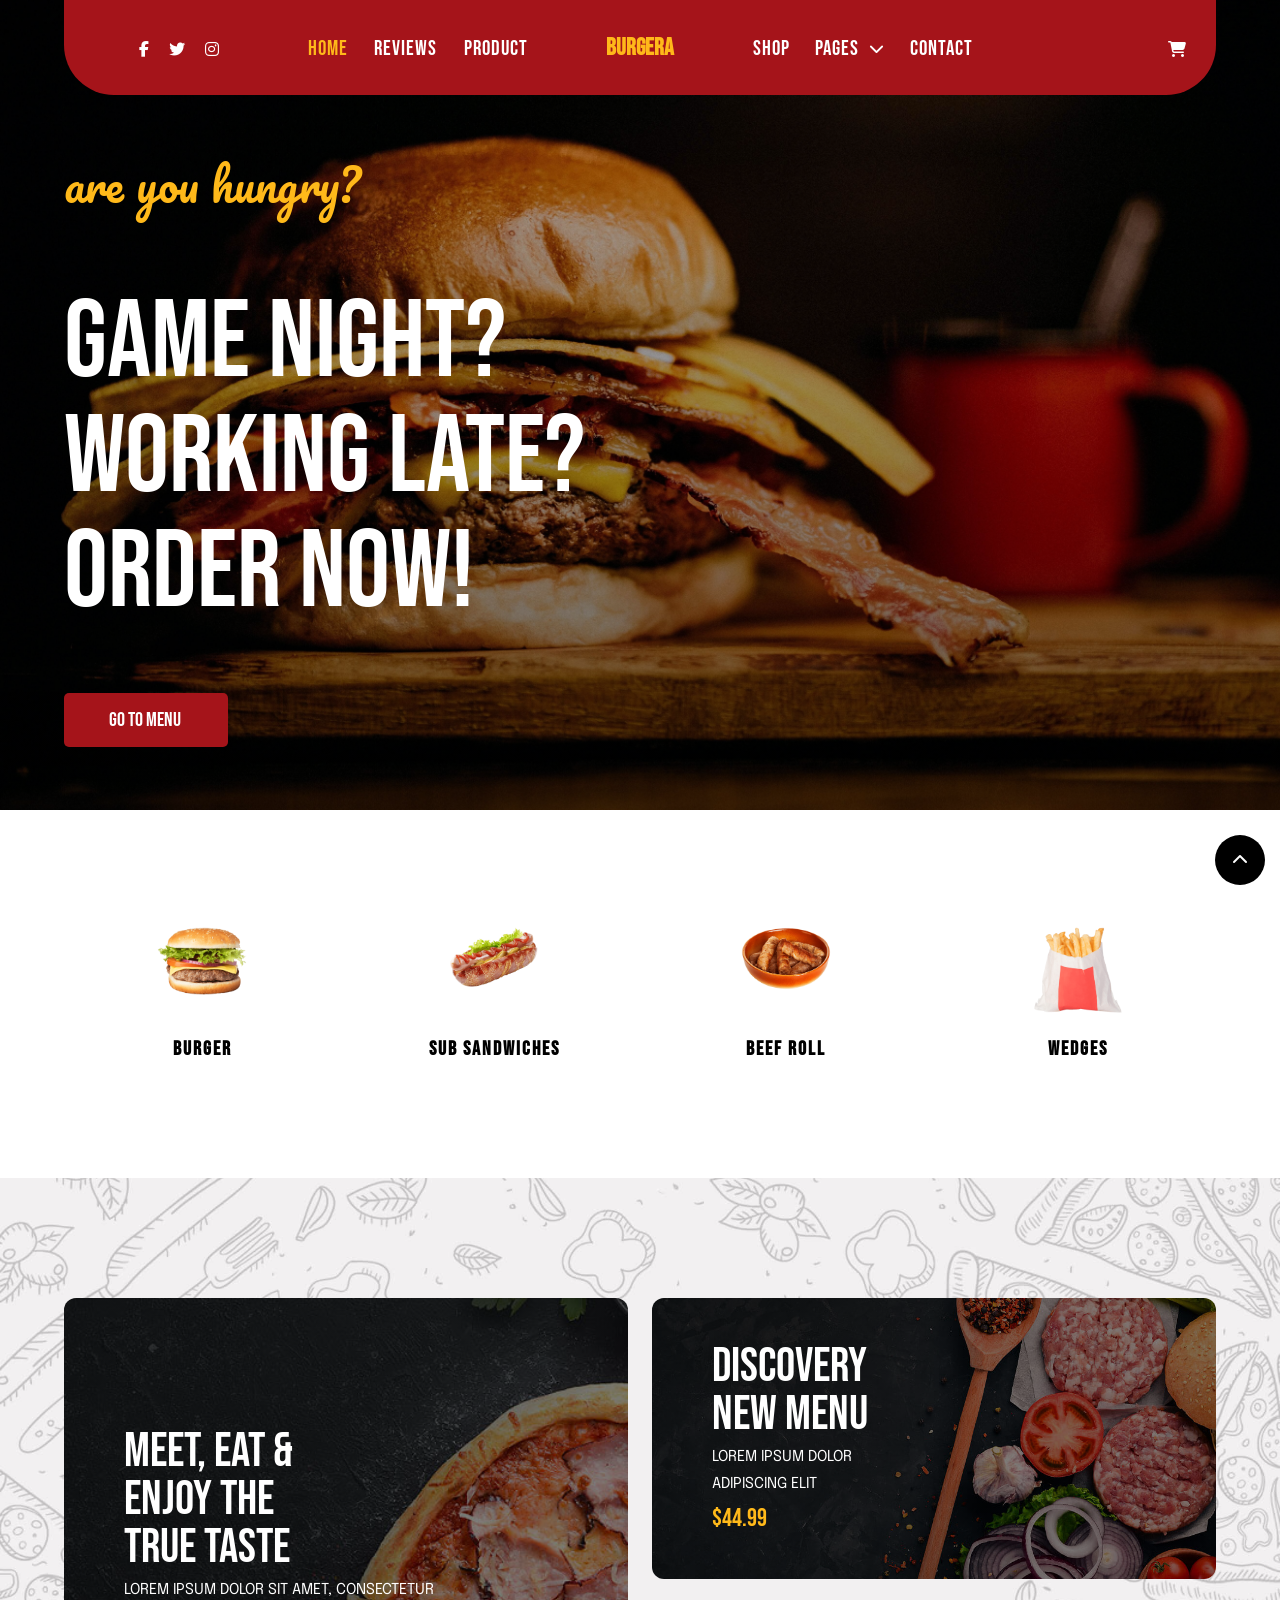
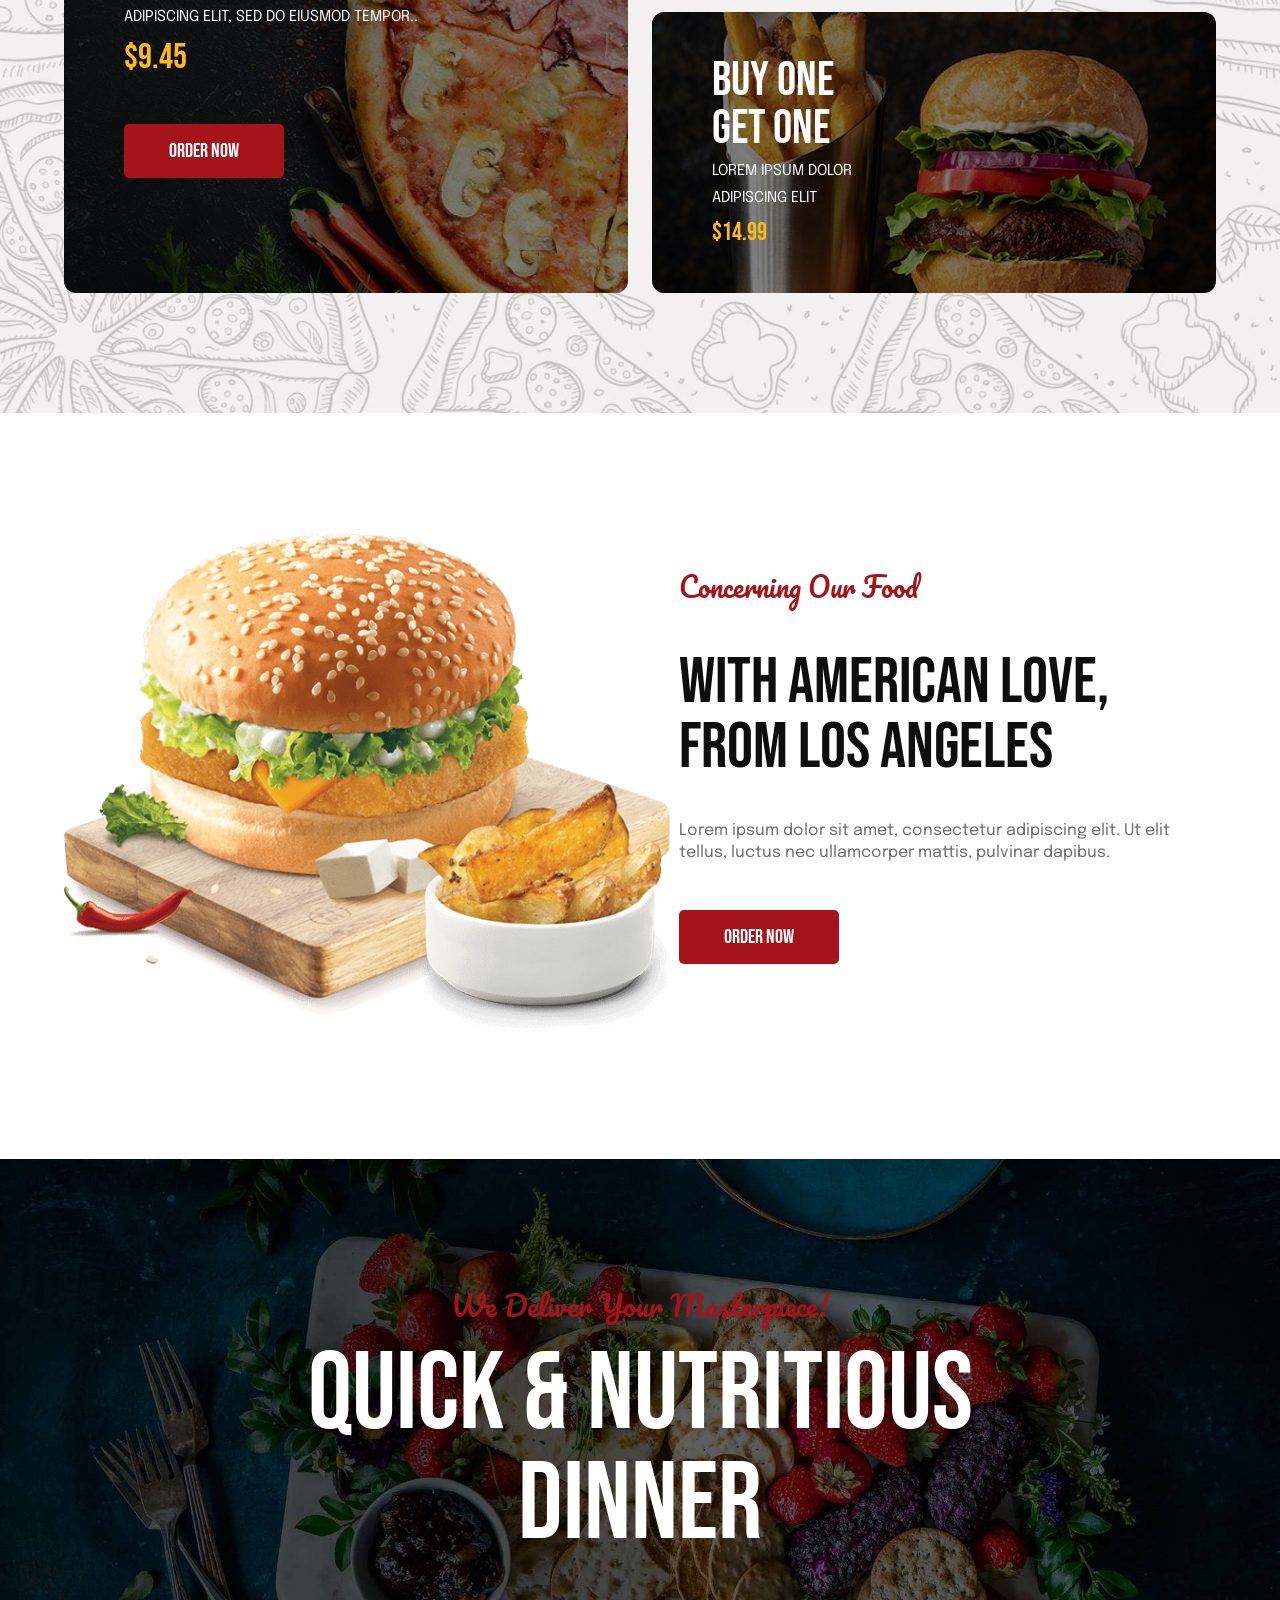
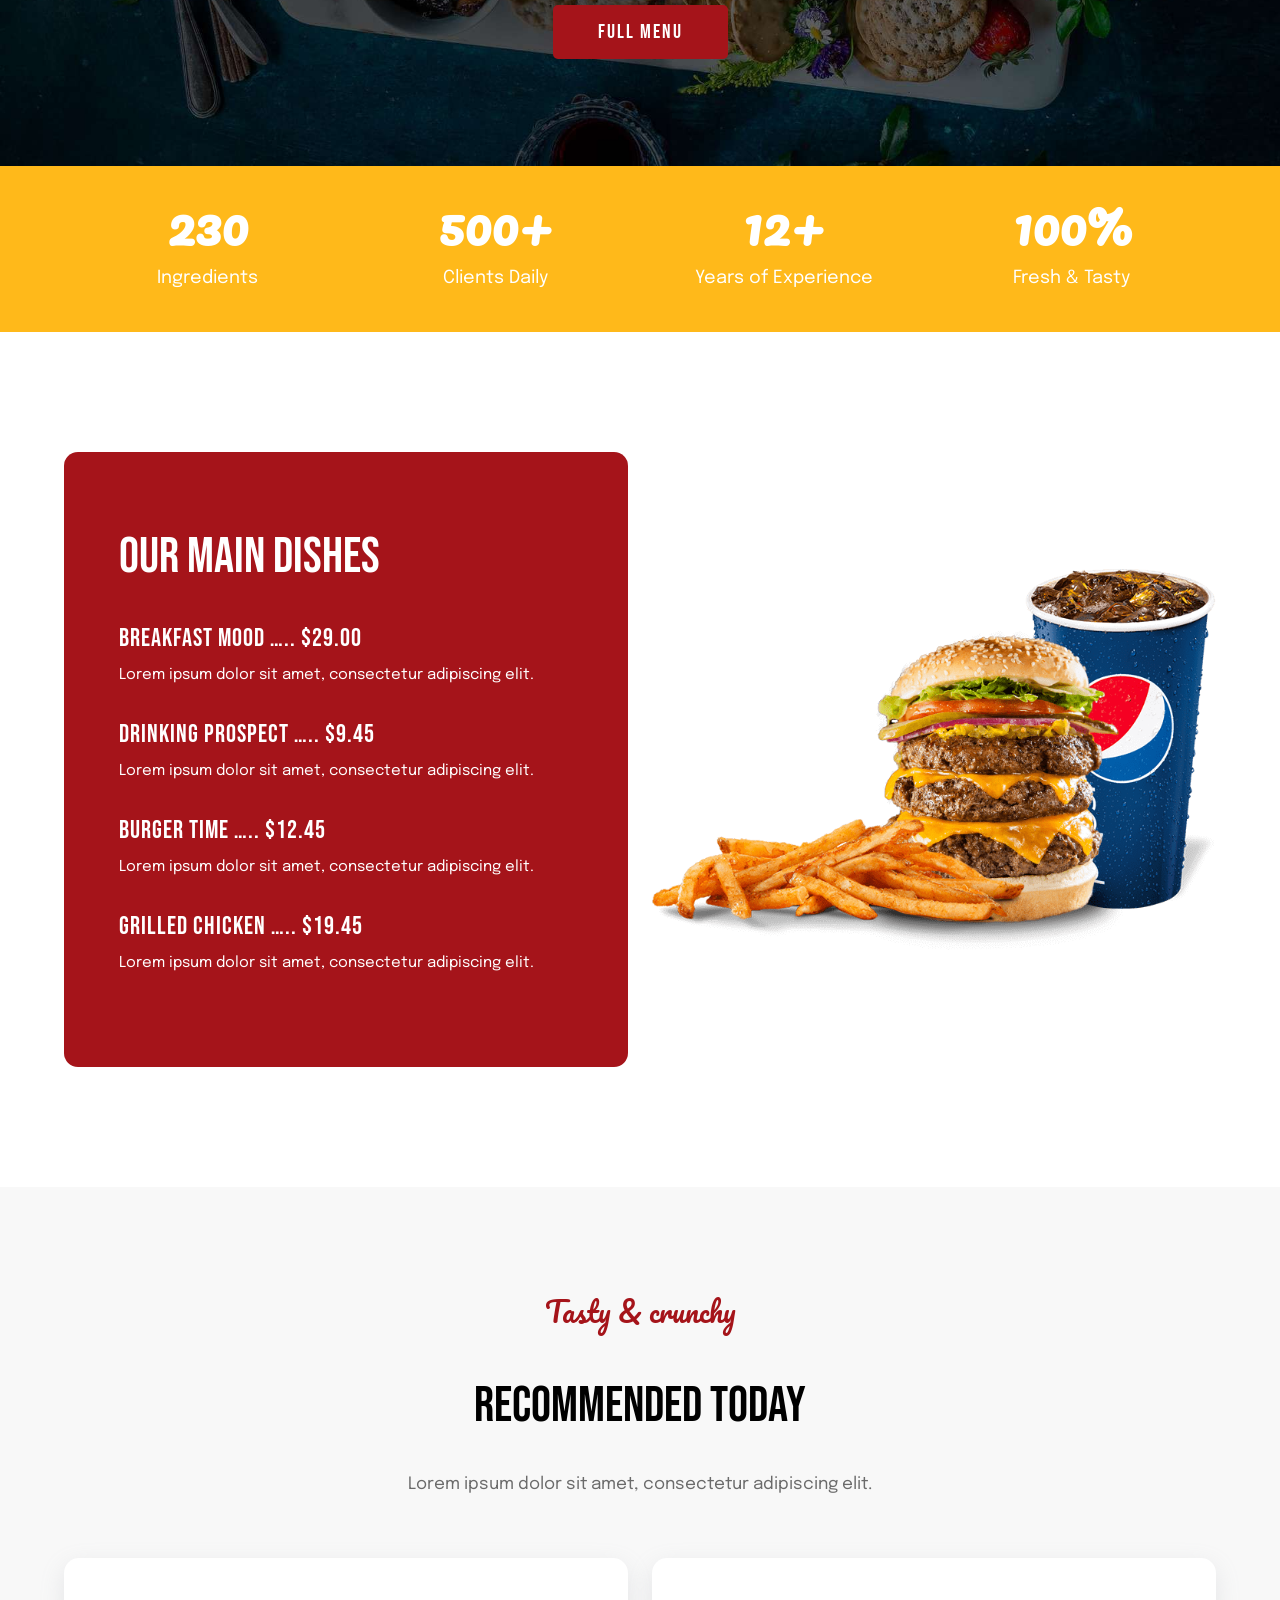
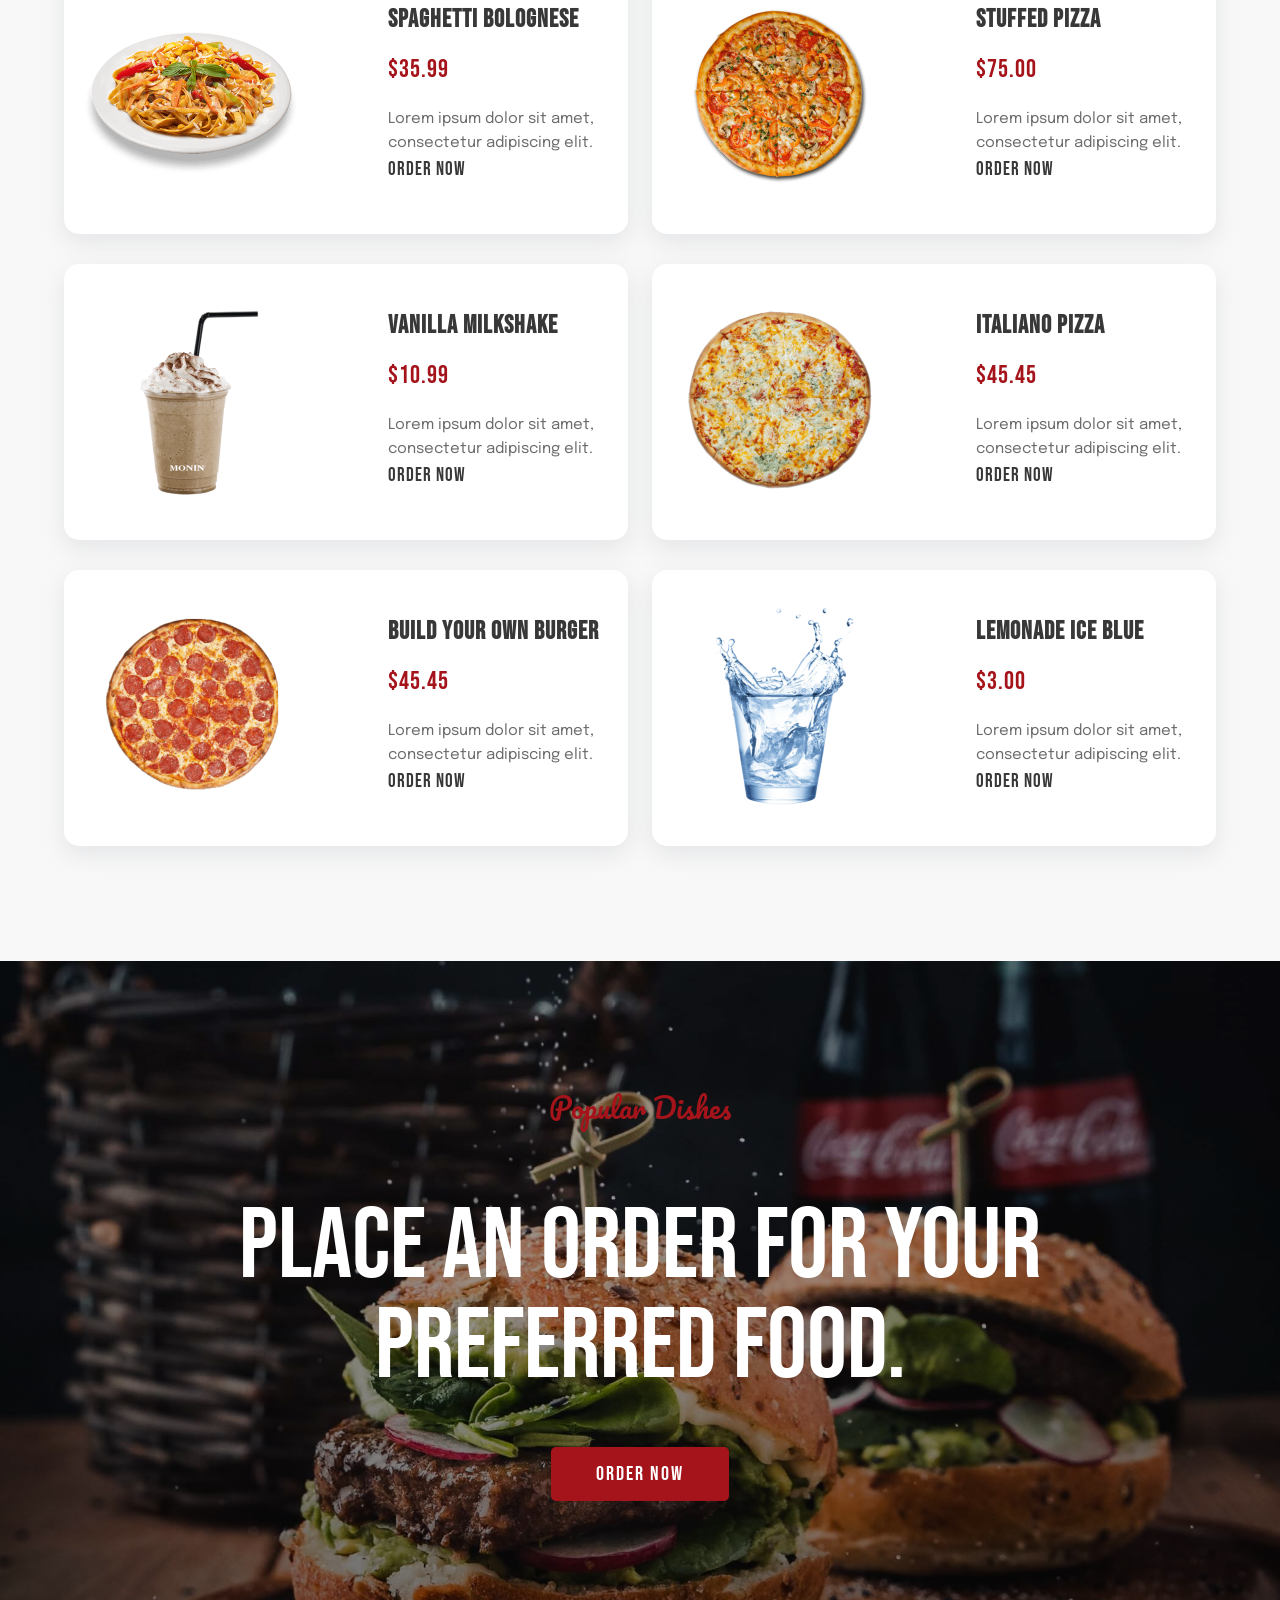
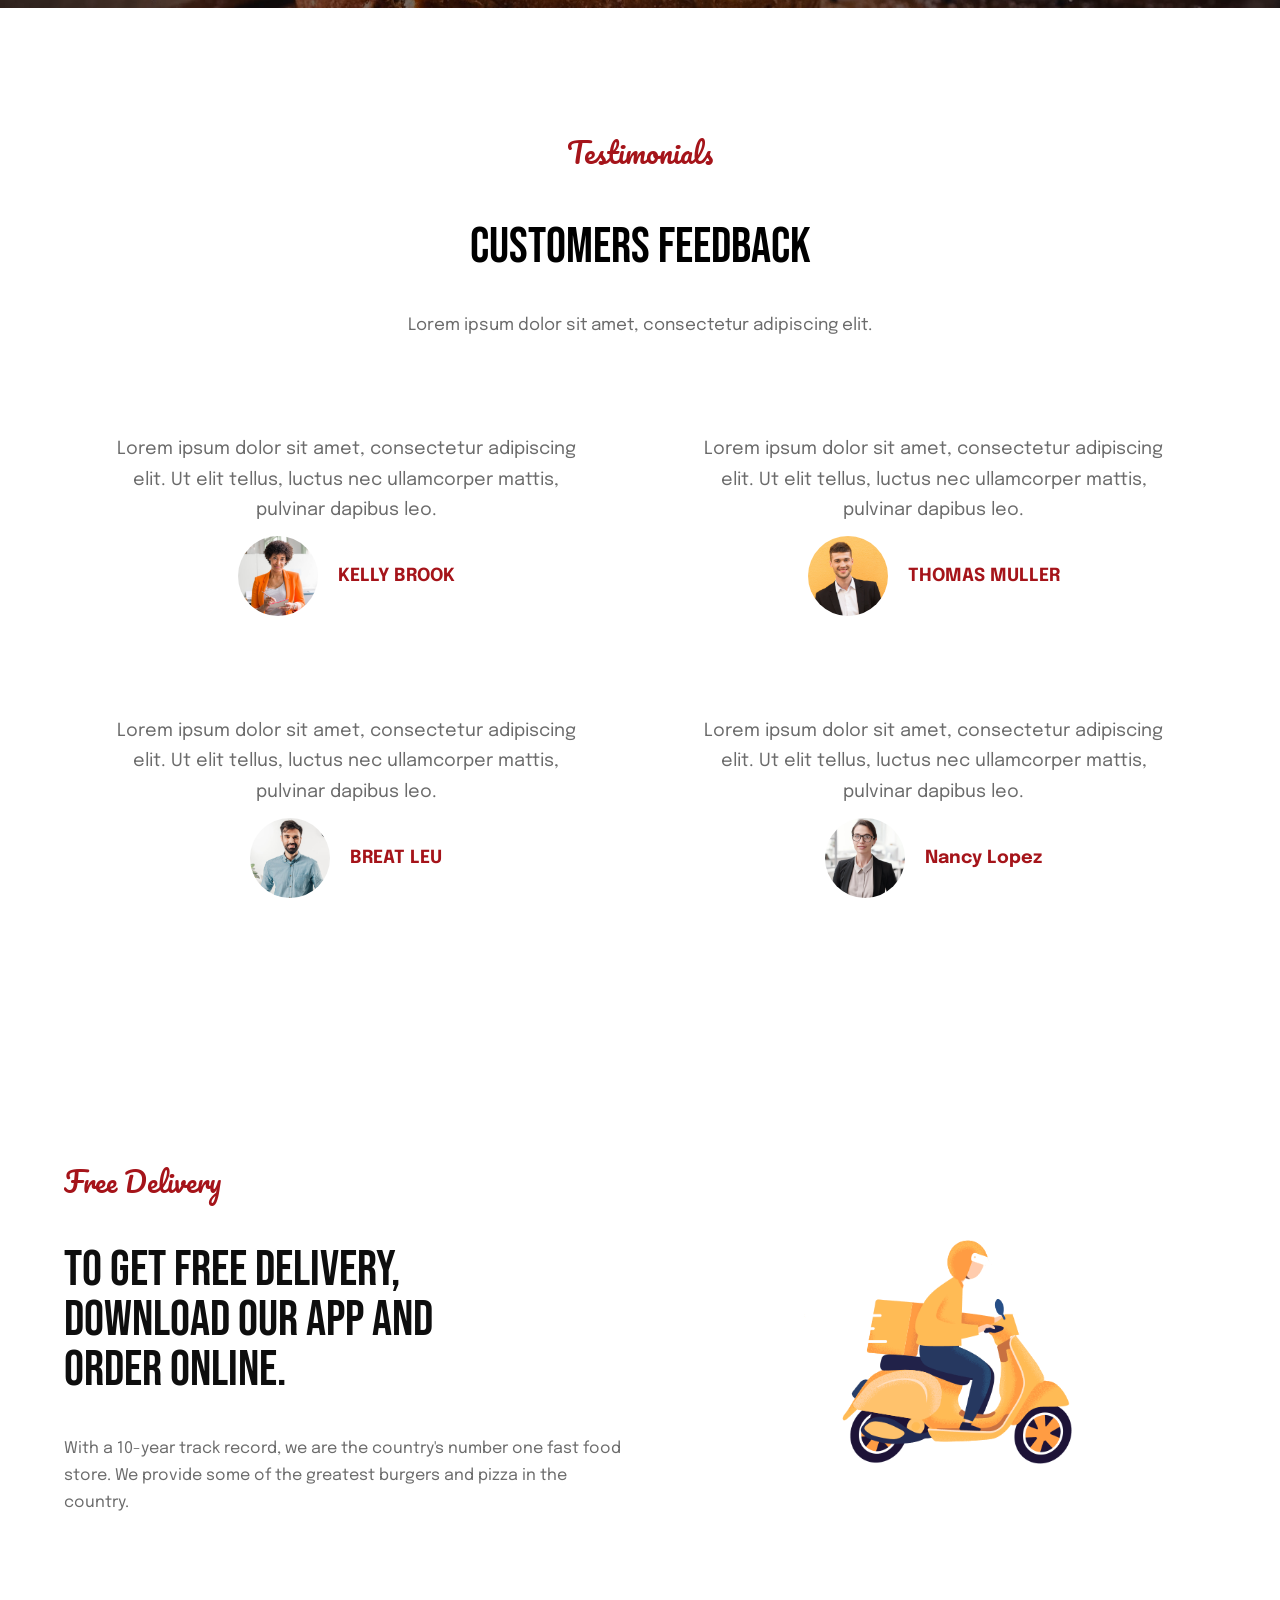
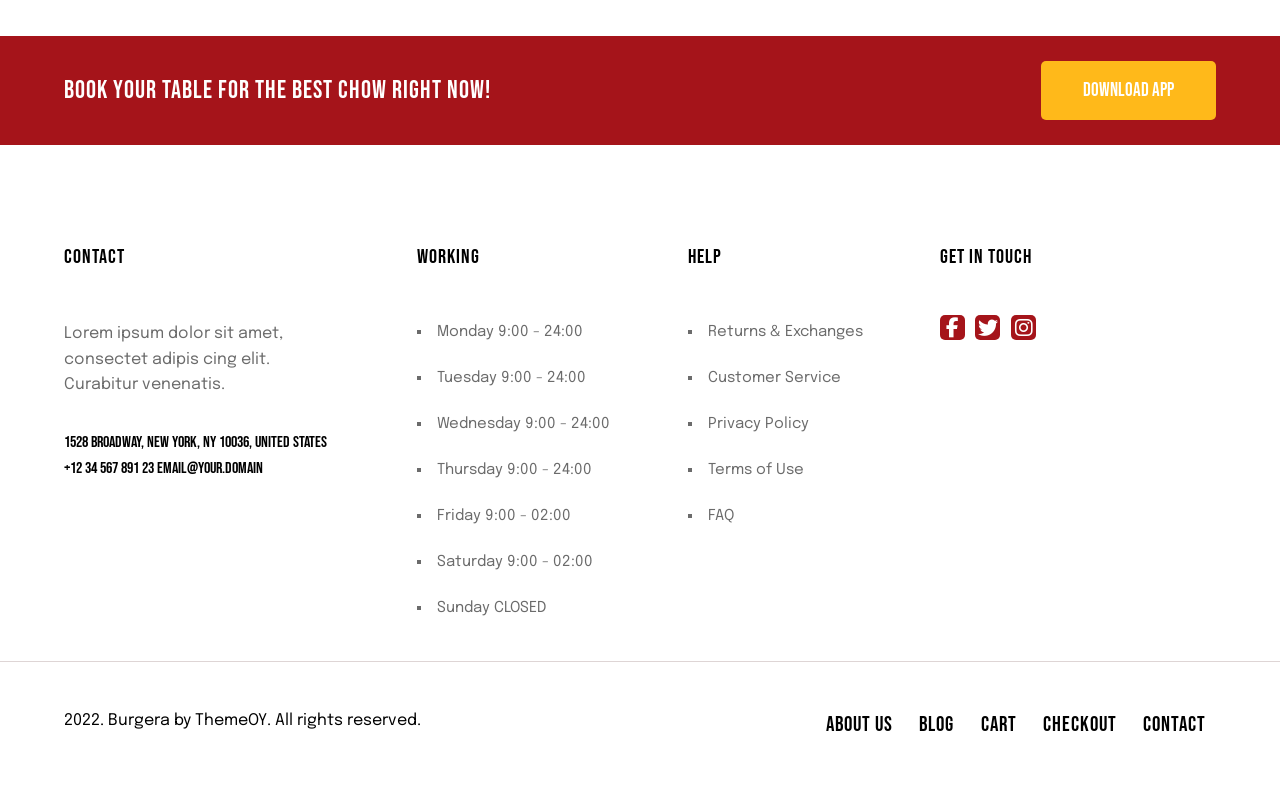
<file: index.html>
<!DOCTYPE html>

<html>
    <head>
        <title>Burgera</title>
        <meta name="viewport" content="width=device-width, initial-scale=1.0" />
        <link rel="stylesheet" href="assets/css/style.css" />
        <link rel="preconnect" href="https://fonts.googleapis.com" />
        <link rel="preconnect" href="https://fonts.gstatic.com" crossorigin />
        <link
            href="https://fonts.googleapis.com/css2?family=Epilogue:ital,wght@0,100..900;1,100..900&display=swap"
            rel="stylesheet"
        />
        <link
            href="https://fonts.googleapis.com/css2?family=Bebas+Neue&family=Pacifico&display=swap"
            rel="stylesheet"
        />
        <link
            rel="stylesheet"
            href="assets/icons/fontawesome-free-6.7.2-web/css/all.css"
        />
    </head>

    <body class="bebas_font">
        <!--start nav-->
        <nav class="nav">
            <div class="nav_box container">
                <div class="nav_items">
                    <div class="social_links">
                        <a href="">
                            <i class="fa-brands fa-facebook-f"></i>
                        </a>
                        <a href="">
                            <i class="fa-brands fa-twitter"></i>
                        </a>
                        <a href="">
                            <i class="fa-brands fa-instagram"></i>
                        </a>
                    </div>

                    <ul class="item_links">
                        <li>
                            <a href="" class="yellow_color">HOME</a>
                        </li>

                        <li>
                            <a href="">REVIEWS</a>
                        </li>

                        <li>
                            <a href="">PRODUCT</a>
                        </li>
                    </ul>

                    <div>
                        <h3>BURGERA</h3>
                    </div>

                    <ul class="item_links">
                        <li>
                            <a href="">SHOP</a>
                        </li>

                        <li style="position: relative">
                            <a class="down_sign" href="">
                                PAGES
                                <i class="fa-solid fa-chevron-down"></i>
                                <ul class="pages_menu_list">
                                    <li class="pages_menu">
                                        <a
                                            style="
                                                padding-top: 10px;
                                                display: block;
                                            "
                                            href=""
                                            >OUR MENU</a
                                        >
                                    </li>
                                    <li class="pages_menu">
                                        <a href="">ABOUT US</a>
                                    </li>
                                    <li class="pages_menu">
                                        <a href="">SERVICES</a>
                                    </li>
                                    <li class="pages_menu">
                                        <a href="">FAQ</a>
                                    </li>
                                    <li class="pages_menu">
                                        <a
                                            style="
                                                padding-bottom: 10px;
                                                display: block;
                                            "
                                            href=""
                                            >CART</a
                                        >
                                    </li>
                                </ul>
                            </a>
                        </li>

                        <li>
                            <a href="">CONTACT</a>
                        </li>
                    </ul>

                    <div class="shop_icon">
                        <a style="color: #fff" href="">
                            <i class="fa-solid fa-cart-shopping"></i>
                        </a>
                    </div>

                    <div class="bar_icon">
                        <a href="" style="color: white">
                            <i class="fa-solid fa-bars"></i>
                        </a>
                    </div>
                </div>
            </div>
        </nav>
        <!--end nav-->

        <!--start header-->
        <header id="head" class="header">
            <div class="header_box container">
                <div class="header_items">
                    <p class="header_item_1 pacifico_font yellow_color">
                        are you hungry?
                    </p>
                    <p class="header_item_2 bebas_font">
                        GAME NIGHT? <br />
                        WORKING LATE? <br />
                        ORDER NOW!
                    </p>
                    <a class="links bebas_font" href="">GO TO MENU</a>
                </div>
            </div>
        </header>
        <!--end header-->

        <!--start category-->
        <section class="category">
            <div class="category_box container">
                <div class="category_items">
                    <div class="category_item bebas_font">
                        <div class="category_item_images">
                            <img
                                src="assets/images/category-01.png"
                                alt="err"
                            />
                        </div>
                        <h3>BURGER</h3>
                    </div>

                    <div class="category_item bebas_font">
                        <div class="category_item_images">
                            <img
                                src="assets/images/category-02.png"
                                alt="err"
                            />
                        </div>
                        <h3>Sub Sandwiches</h3>
                    </div>

                    <div class="category_item bebas_font">
                        <div class="category_item_images">
                            <img
                                src="assets/images/category-03.png"
                                alt="err"
                            />
                        </div>
                        <h3>Beef Roll</h3>
                    </div>

                    <div class="category_item bebas_font">
                        <div class="category_item_images">
                            <img
                                src="assets/images/category-04.png"
                                alt="err"
                            />
                        </div>
                        <h3>Wedges</h3>
                    </div>
                </div>
            </div>
        </section>
        <!--end category-->

        <!--start offer-->
        <section class="offer">
            <div class="offer_box container">
                <div class="offer_items">
                    <div class="left_item">
                        <div class="item_option">
                            <p class="item_option_title">
                                Meet, Eat & <br />
                                Enjoy the <br />
                                true Taste
                            </p>

                            <p class="item_option_text epilogue_font">
                                Lorem ipsum dolor sit amet, consectetur
                                adipiscing elit, sed do eiusmod tempor..
                            </p>

                            <span class="yellow_color">$9.45</span>

                            <a class="links bebas_font" href="">ORDER NOW</a>
                        </div>
                    </div>

                    <div class="right_item">
                        <div
                            class="item_option item_option_right item_option_right_above"
                        >
                            <p class="item_option_title">
                                Discovery <br />
                                New Menu
                            </p>

                            <p class="item_option_text epilogue_font">
                                Lorem ipsum dolor <br />
                                adipiscing elit
                            </p>

                            <span class="yellow_color">$44.99</span>
                        </div>

                        <div
                            class="item_option item_option_right item_option_right_below"
                        >
                            <p class="item_option_title">
                                Buy one <br />
                                get one
                            </p>

                            <p class="item_option_text epilogue_font">
                                Lorem ipsum dolor <br />
                                adipiscing elit
                            </p>

                            <span class="yellow_color">$14.99</span>
                        </div>
                    </div>
                </div>
            </div>
        </section>
        <!--end offer-->

        <!--start concerning-->
        <section class="concerning">
            <div class="concerning_box container">
                <div class="concerning_items">
                    <div class="concerning_left_item">
                        <img src="assets/images/about-bg.png" alt="err" />
                    </div>

                    <div class="right">
                        <div class="concerning_option">
                            <p class="concerning_title pacifico_font red_color">
                                Concerning Our Food
                            </p>

                            <h2 class="concerning_text bebas_font">
                                With American Love, from Los Angeles
                            </h2>

                            <p class="concerning_info epilogue_font">
                                Lorem ipsum dolor sit amet, consectetur
                                adipiscing elit. Ut elit tellus, luctus nec
                                ullamcorper mattis, pulvinar dapibus.
                            </p>

                            <a class="links bebas_font" href="">ORDER NOW</a>
                        </div>
                    </div>
                </div>
            </div>
        </section>
        <!--end concerning-->

        <!--start delivery-->
        <section class="delivery">
            <div class="delivery_box container">
                <div class="delivery_items">
                    <p class="red_color pacifico_font">
                        We Deliver Your Masterpiece!
                    </p>
                    <h2>
                        Quick & Nutritious <br />
                        Dinner
                    </h2>
                    <a class="links bebas_font" href="">full menu</a>
                </div>
            </div>
        </section>
        <!--end delivery-->

        <!--start points-->
        <section class="points">
            <div class="container">
                <div class="points_items">
                    <div class="point_item">
                        <span class="point_number pacifico_font">230</span>
                        <span class="point_text epilogue_font"
                            >Ingredients</span
                        >
                    </div>

                    <div class="point_item">
                        <span class="point_number pacifico_font">500+</span>
                        <span class="point_text epilogue_font"
                            >Clients Daily</span
                        >
                    </div>

                    <div class="point_item">
                        <span class="point_number pacifico_font">12+</span>
                        <span class="point_text epilogue_font"
                            >Years of Experience</span
                        >
                    </div>

                    <div class="point_item">
                        <span class="point_number pacifico_font">100%</span>
                        <span class="point_text epilogue_font"
                            >Fresh & Tasty</span
                        >
                    </div>
                </div>
            </div>
        </section>
        <!--end points-->

        <!--start dishes-->
        <section class="dishes">
            <div class="container">
                <div class="dishes_items">
                    <div class="right">
                        <div class="dish_option">
                            <h3 class="bebas_font">Our Main Dishes</h3>

                            <div class="first_dish">
                                <span class="bebas_font"
                                    >Breakfast Mood ….. $29.00</span
                                >
                                <p class="epilogue_font">
                                    Lorem ipsum dolor sit amet, consectetur
                                    adipiscing elit.
                                </p>
                            </div>

                            <div class="first_dish">
                                <span class="bebas_font"
                                    >DRINKING PROSPECT ….. $9.45</span
                                >
                                <p class="epilogue_font">
                                    Lorem ipsum dolor sit amet, consectetur
                                    adipiscing elit.
                                </p>
                            </div>

                            <div class="first_dish">
                                <span class="bebas_font"
                                    >Burger Time ….. $12.45</span
                                >
                                <p class="epilogue_font">
                                    Lorem ipsum dolor sit amet, consectetur
                                    adipiscing elit.
                                </p>
                            </div>

                            <div class="first_dish">
                                <span class="bebas_font"
                                    >Grilled Chicken ….. $19.45</span
                                >
                                <p class="epilogue_font">
                                    Lorem ipsum dolor sit amet, consectetur
                                    adipiscing elit.
                                </p>
                            </div>
                        </div>
                    </div>

                    <div class="dish_img">
                        <img src="assets/images/dish-bg.png" alt="err" />
                    </div>
                </div>
            </div>
        </section>
        <!--end dishes-->

        <!--start recommend-->
        <section class="recommend">
            <div class="container recommend_box">
                <div class="top_section">
                    <span class="red_color pacifico_font recommend_title"
                        >Tasty & crunchy</span
                    >
                    <span class="recommnd_today">Recommended today</span>
                    <p class="epilogue_font">
                        Lorem ipsum dolor sit amet, consectetur adipiscing elit.
                    </p>
                </div>

                <div class="recommend_items">
                    <div class="recommend_item">
                        <div class="recommend_item_img">
                            <img src="assets/images/today-01.png" alt="err" />
                        </div>
                        <div class="recommend_item_text">
                            <h3 class="bebas_font">Spaghetti Bolognese</h3>
                            <span class="bebas_font">$35.99</span>
                            <p class="epilogue_font">
                                Lorem ipsum dolor sit amet, consectetur
                                adipiscing elit.
                            </p>
                            <a class="bebas_font" href="">ORDER NOW</a>
                        </div>
                    </div>

                    <div class="recommend_item">
                        <div class="recommend_item_img">
                            <img src="assets/images/today-02.png" alt="err" />
                        </div>
                        <div class="recommend_item_text">
                            <h3 class="bebas_font">Stuffed Pizza</h3>
                            <span class="bebas_font">$75.00</span>
                            <p class="epilogue_font">
                                Lorem ipsum dolor sit amet, consectetur
                                adipiscing elit.
                            </p>
                            <a class="bebas_font" href="">ORDER NOW</a>
                        </div>
                    </div>

                    <div class="recommend_item">
                        <div class="recommend_item_img">
                            <img src="assets/images/today-03.png" alt="err" />
                        </div>
                        <div class="recommend_item_text">
                            <h3 class="bebas_font">Vanilla Milkshake</h3>
                            <span class="bebas_font">$10.99</span>
                            <p class="epilogue_font">
                                Lorem ipsum dolor sit amet, consectetur
                                adipiscing elit.
                            </p>
                            <a class="bebas_font" href="">ORDER NOW</a>
                        </div>
                    </div>

                    <div class="recommend_item">
                        <div class="recommend_item_img">
                            <img src="assets/images/today-04.png" alt="err" />
                        </div>
                        <div class="recommend_item_text">
                            <h3 class="bebas_font">Italiano Pizza</h3>
                            <span class="bebas_font">$45.45</span>
                            <p class="epilogue_font">
                                Lorem ipsum dolor sit amet, consectetur
                                adipiscing elit.
                            </p>
                            <a class="bebas_font" href="">ORDER NOW</a>
                        </div>
                    </div>

                    <div class="recommend_item">
                        <div class="recommend_item_img">
                            <img src="assets/images/today-05.png" alt="err" />
                        </div>
                        <div class="recommend_item_text">
                            <h3 class="bebas_font">Build Your Own Burger</h3>
                            <span class="bebas_font">$45.45</span>
                            <p class="epilogue_font">
                                Lorem ipsum dolor sit amet, consectetur
                                adipiscing elit.
                            </p>
                            <a class="bebas_font" href="">ORDER NOW</a>
                        </div>
                    </div>

                    <div class="recommend_item">
                        <div class="recommend_item_img">
                            <img src="assets/images/today-06.png" alt="err" />
                        </div>
                        <div class="recommend_item_text">
                            <h3 class="bebas_font">Lemonade Ice Blue</h3>
                            <span class="bebas_font">$3.00</span>
                            <p class="epilogue_font">
                                Lorem ipsum dolor sit amet, consectetur
                                adipiscing elit.
                            </p>
                            <a class="bebas_font" href="">ORDER NOW</a>
                        </div>
                    </div>
                </div>
            </div>
        </section>
        <!--end recommend-->

        <!--start popular-->
        <section style="padding: 125px 0px" class="popular">
            <div class="delivery_box container">
                <div class="delivery_items">
                    <p class="red_color pacifico_font">Popular Dishes</p>
                    <h2 style="margin: 65px 0px">
                        Place an order for your <br />
                        preferred food.
                    </h2>
                    <a class="links bebas_font" href="">order now</a>
                </div>
            </div>
        </section>
        <!--end popular-->

        <!--start feedback-->
        <section class="feedback">
            <div class="container">
                <div class="top_section">
                    <span class="red_color pacifico_font recommend_title"
                        >Testimonials</span
                    >
                    <span class="recommnd_today">Customers Feedback</span>
                    <p class="epilogue_font">
                        Lorem ipsum dolor sit amet, consectetur adipiscing elit.
                    </p>
                </div>

                <div class="feedback_items">
                    <div class="feedback_item">
                        <p class="epilogue_font">
                            Lorem ipsum dolor sit amet, consectetur adipiscing
                            elit. Ut elit tellus, luctus nec ullamcorper mattis,
                            pulvinar dapibus leo.
                        </p>
                        <div class="item_img_name">
                            <img src="assets/images/client-01.jpg" alt="" />
                            <span class="red_color epilogue_font"
                                >KELLY BROOK</span
                            >
                        </div>
                    </div>

                    <div class="feedback_item">
                        <p class="epilogue_font">
                            Lorem ipsum dolor sit amet, consectetur adipiscing
                            elit. Ut elit tellus, luctus nec ullamcorper mattis,
                            pulvinar dapibus leo.
                        </p>
                        <div class="item_img_name">
                            <img src="assets/images/client-02.jpg" alt="" />
                            <span class="red_color epilogue_font"
                                >THOMAS MULLER</span
                            >
                        </div>
                    </div>

                    <div class="feedback_item">
                        <p class="epilogue_font">
                            Lorem ipsum dolor sit amet, consectetur adipiscing
                            elit. Ut elit tellus, luctus nec ullamcorper mattis,
                            pulvinar dapibus leo.
                        </p>
                        <div class="item_img_name">
                            <img src="assets/images/client-03.jpg" alt="" />
                            <span class="red_color epilogue_font"
                                >BREAT LEU</span
                            >
                        </div>
                    </div>

                    <div class="feedback_item">
                        <p class="epilogue_font">
                            Lorem ipsum dolor sit amet, consectetur adipiscing
                            elit. Ut elit tellus, luctus nec ullamcorper mattis,
                            pulvinar dapibus leo.
                        </p>
                        <div class="item_img_name">
                            <img src="assets/images/client-04.jpg" alt="" />
                            <span class="red_color epilogue_font"
                                >Nancy Lopez</span
                            >
                        </div>
                    </div>
                </div>
            </div>
        </section>
        <!--start feedback-->

        <!--start downloading-->
        <section class="concerning">
            <div class="concerning_box container setting_padding">
                <div class="concerning_items">
                    <div class="right">
                        <div class="concerning_option">
                            <p class="concerning_title pacifico_font red_color">
                                Free Delivery
                            </p>

                            <h2
                                style="font-size: 50px"
                                class="concerning_text bebas_font"
                            >
                                To get free delivery, <br />
                                download our app and <br />
                                order online.
                            </h2>

                            <p
                                style="line-height: 1.7"
                                class="concerning_info epilogue_font"
                            >
                                With a 10-year track record, we are the
                                country's number one fast food store. We provide
                                some of the greatest burgers and pizza in the
                                country.
                            </p>
                        </div>
                    </div>

                    <div
                        style="
                            width: 50%;
                            display: flex;
                            justify-content: space-around;
                            align-items: center;
                        "
                        class="concerning_left_item del"
                    >
                        <img
                            style="width: 50%; height: 50%"
                            src="assets/images/app-bg.png"
                            alt="err"
                        />
                    </div>
                </div>
            </div>
        </section>

        <section class="download">
            <div class="container">
                <div class="download_items">
                    <p>BOOK YOUR TABLE FOR THE BEST CHOW RIGHT NOW!</p>
                    <a class="links bebas_font" href="">Download app</a>
                </div>
            </div>
        </section>
        <!--end downloading-->

        <!--start footer-->
        <footer class="top_footer">
            <div class="container">
                <div class="footer_items">
                    <div class="footer_contact bebas_font footer_width">
                        <span class="footer_title">Contact</span>
                        <p class="epilogue_font">
                            Lorem ipsum dolor sit amet, consectet adipis cing
                            elit. Curabitur venenatis.
                        </p>
                        <address class="bebas_font footer_address">
                            1528 Broadway, New York, NY 10036, United States +12
                            34 567 891 23 email@your.domain
                        </address>
                    </div>

                    <div class="footer_working bebas_font">
                        <span class="footer_title">WORKING</span>
                        <ul class="epilogue_font">
                            <li>Monday 9:00 - 24:00</li>
                            <li>Tuesday 9:00 - 24:00</li>
                            <li>Wednesday 9:00 - 24:00</li>
                            <li>Thursday 9:00 - 24:00</li>
                            <li>Friday 9:00 - 02:00</li>
                            <li>Saturday 9:00 - 02:00</li>
                            <li>Sunday CLOSED</li>
                        </ul>
                    </div>

                    <div class="footer_help bebas_font">
                        <span class="footer_title">help</span>
                        <ul class="epilogue_font">
                            <li><a href="">Returns & Exchanges</a></li>
                            <li><a href="">Customer Service</a></li>
                            <li><a href="">Privacy Policy</a></li>
                            <li><a href="">Terms of Use</a></li>
                            <li><a href="">FAQ</a></li>
                        </ul>
                    </div>

                    <div class="footer_contact bebas_font">
                        <span class="footer_title">get in touch</span>
                        <ul class="epilogue_font contact_list">
                            <li>
                                <a href=""
                                    ><i class="fa-brands fa-facebook-f"></i
                                ></a>
                            </li>
                            <li>
                                <a href=""
                                    ><i class="fa-brands fa-twitter"></i
                                ></a>
                            </li>
                            <li>
                                <a href=""
                                    ><i class="fa-brands fa-instagram"></i
                                ></a>
                            </li>
                        </ul>
                    </div>
                </div>
            </div>

            <section class="below_footer">
                <div class="container">
                    <div class="footer_box">
                        <p class="epilogue_font below_footer_text">
                            2022. Burgera by ThemeOY. All rights reserved.
                        </p>
                        <ul class="item_links below_footer_items">
                            <li>
                                <a href="">about us</a>
                            </li>

                            <li>
                                <a href="">blog</a>
                            </li>

                            <li>
                                <a href="">cart</a>
                            </li>
                            <li>
                                <a href="">checkout</a>
                            </li>
                            <li>
                                <a href="">contact</a>
                            </li>
                        </ul>
                    </div>
                </div>
            </section>
        </footer>
        <!--end footer-->

        <!--start page up-->
        <a href="#head" class="page_up"
            ><i class="fa-solid fa-chevron-up"></i
        ></a>
        <!--end pageup-->
    </body>
</html>
</file>
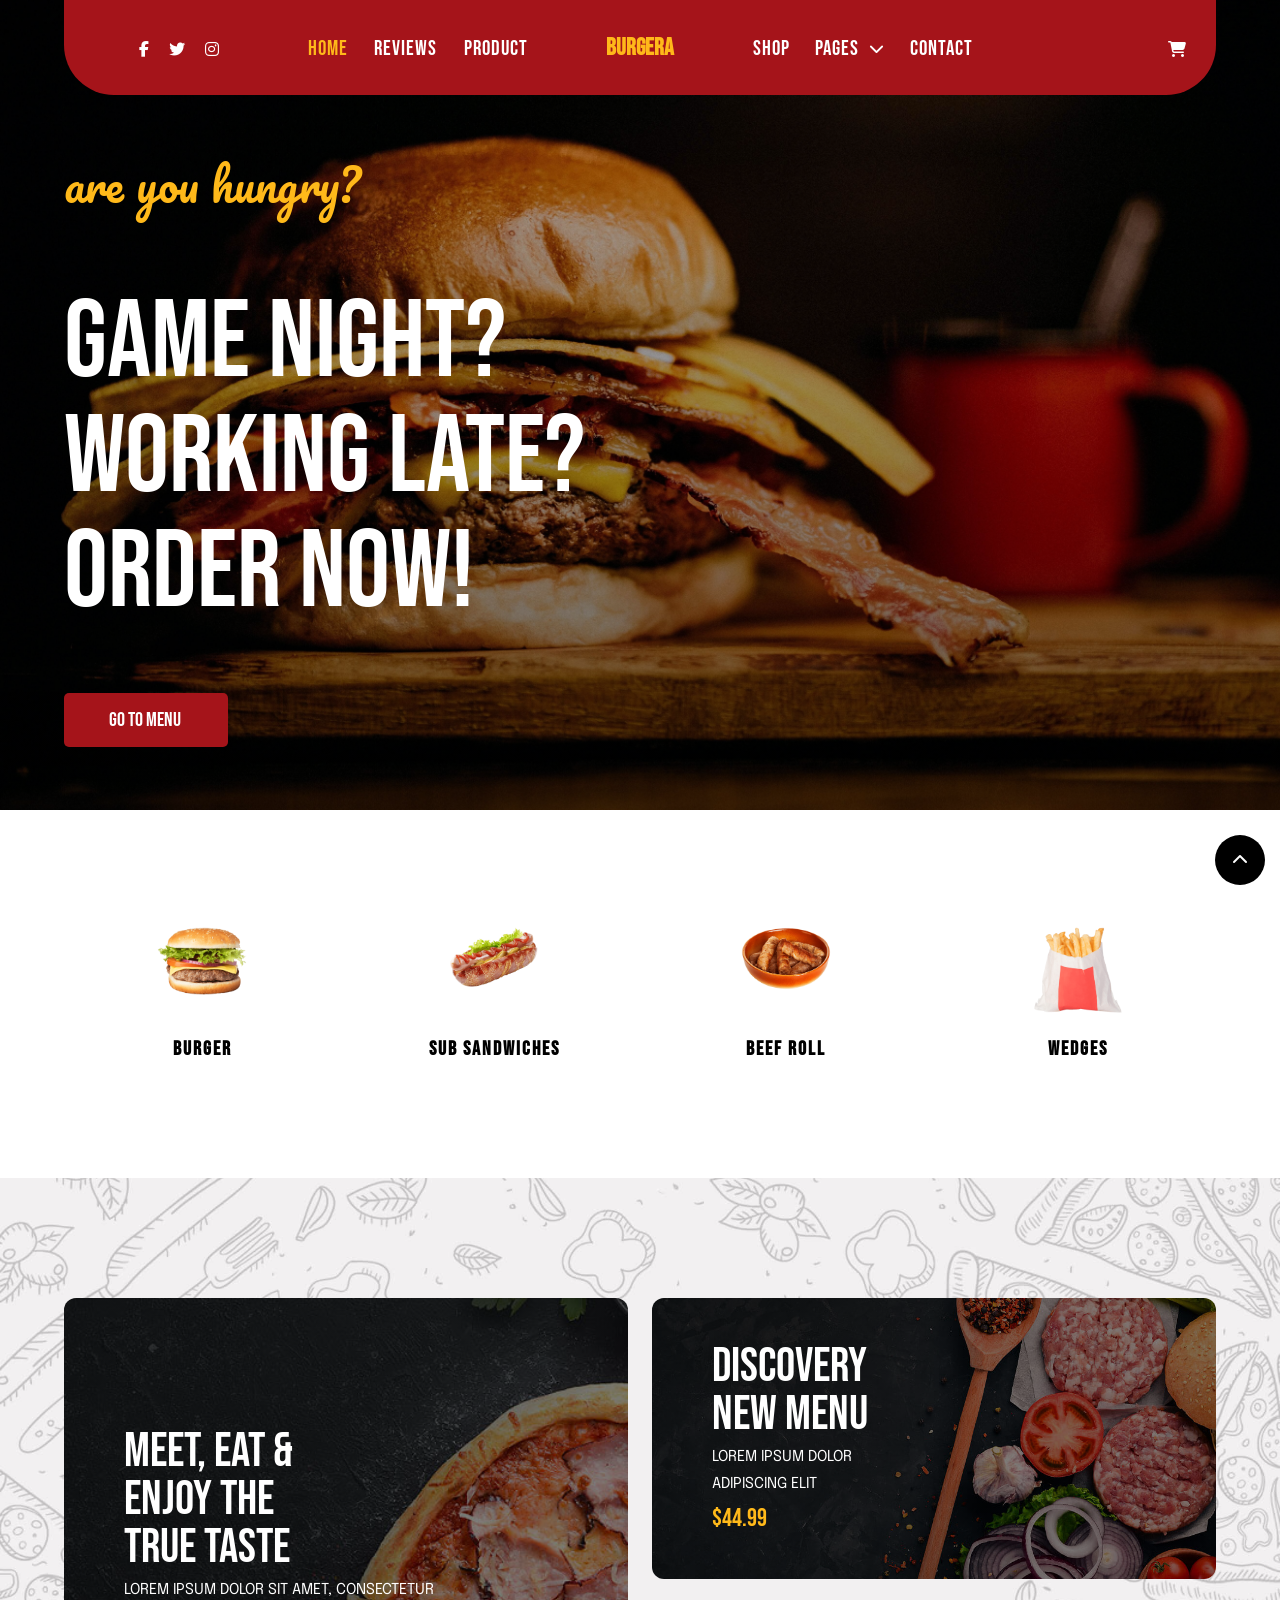
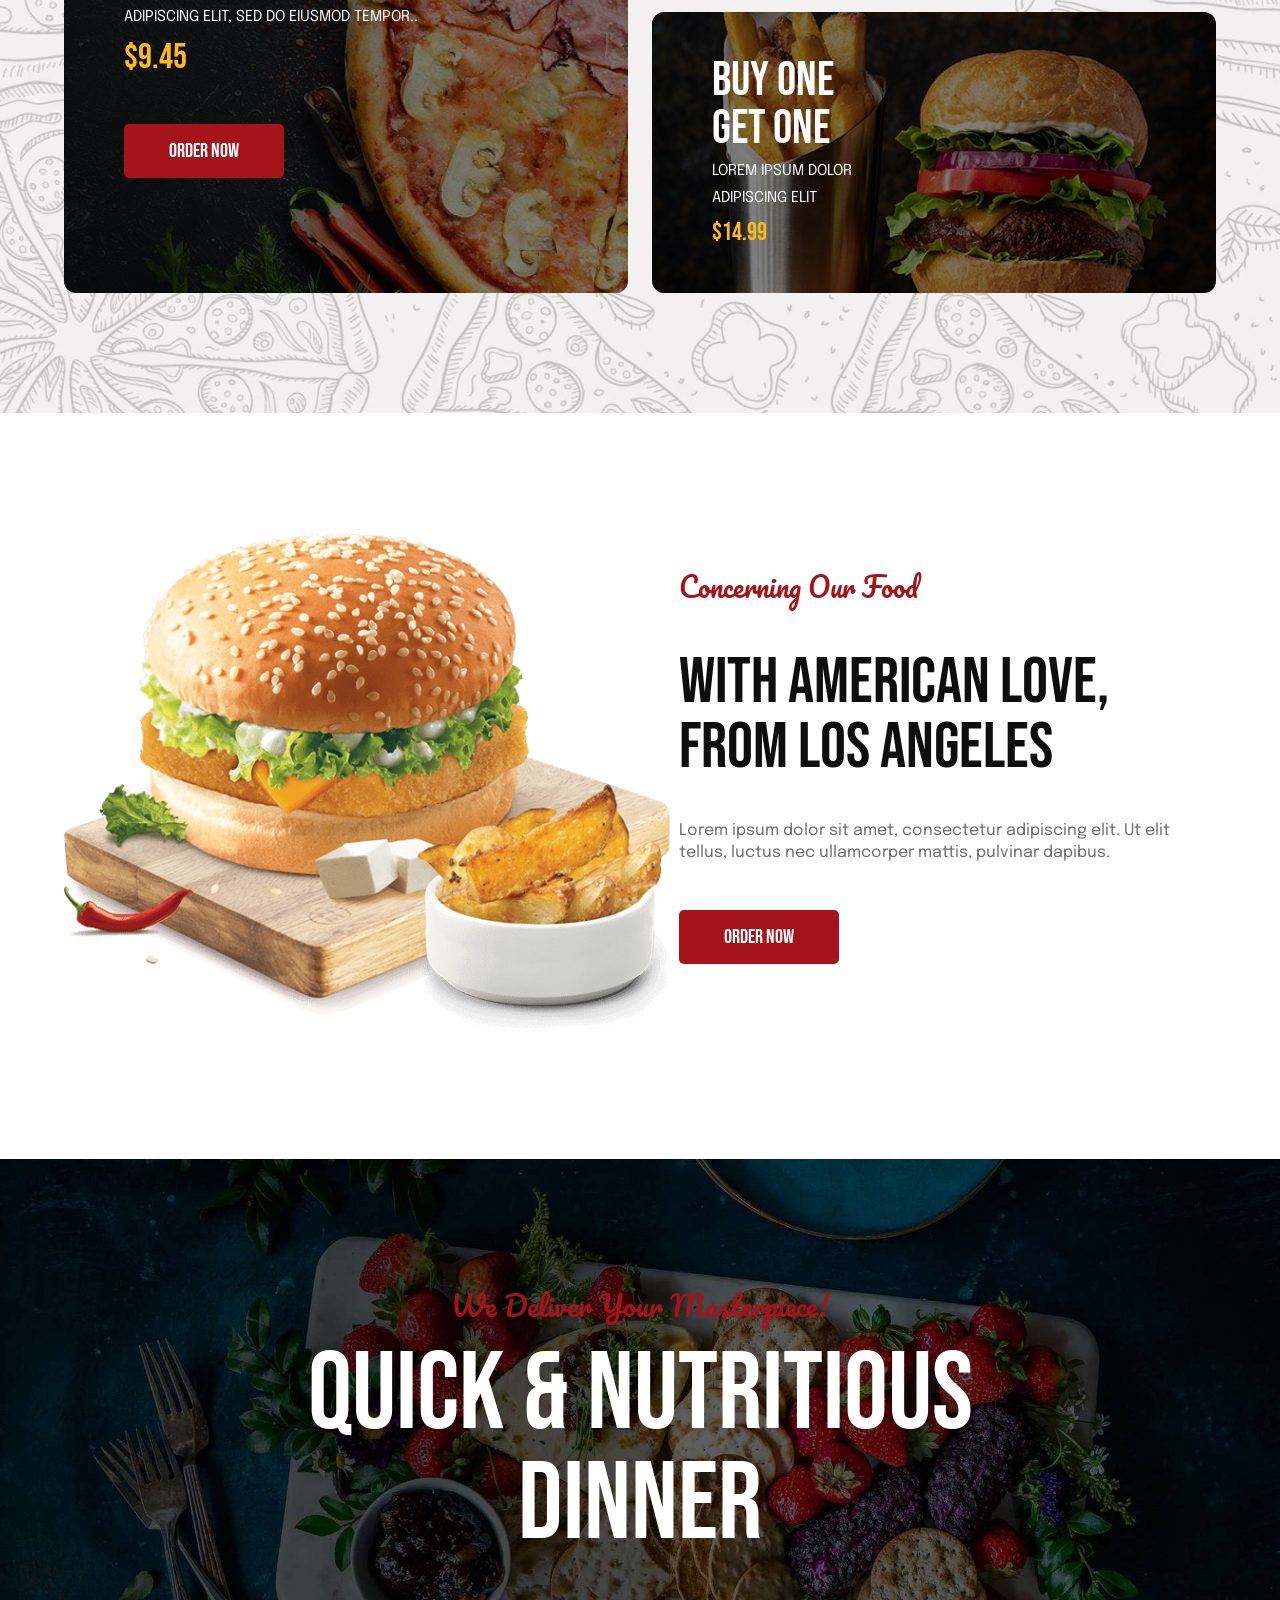
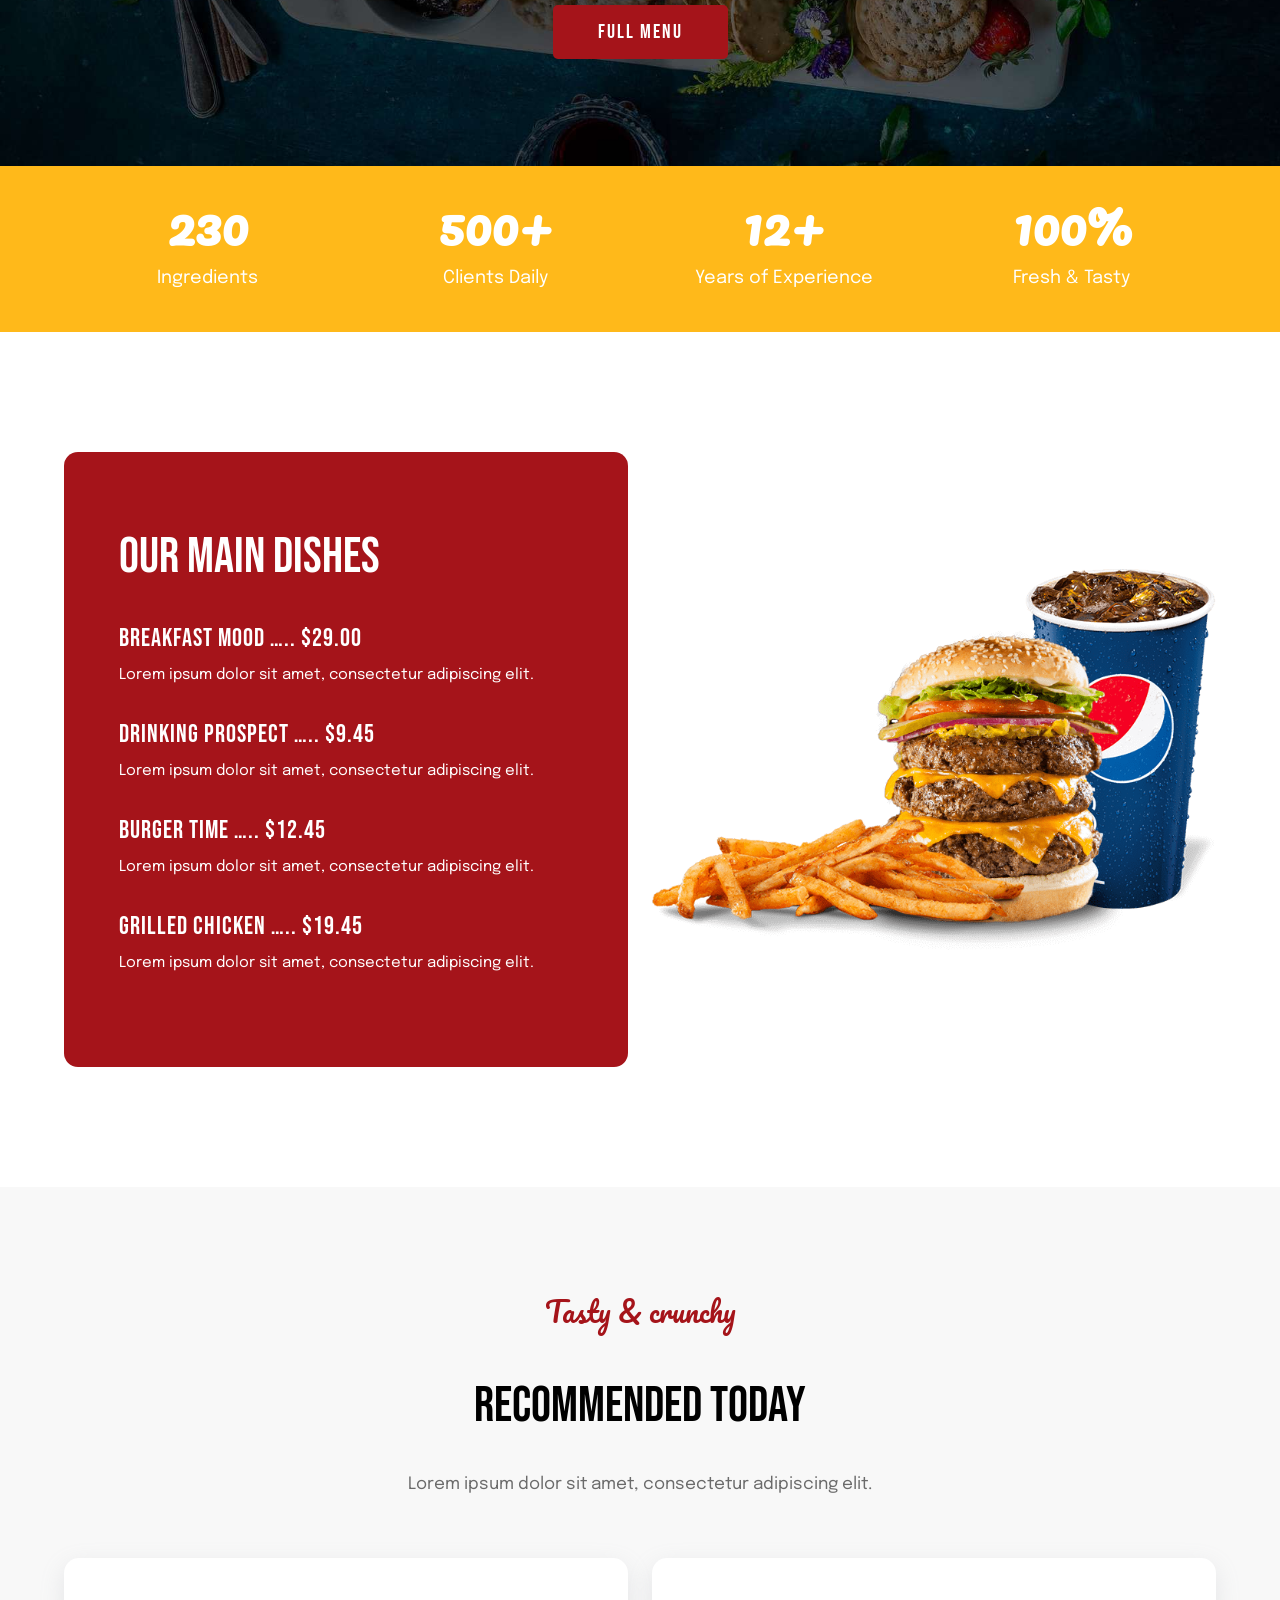
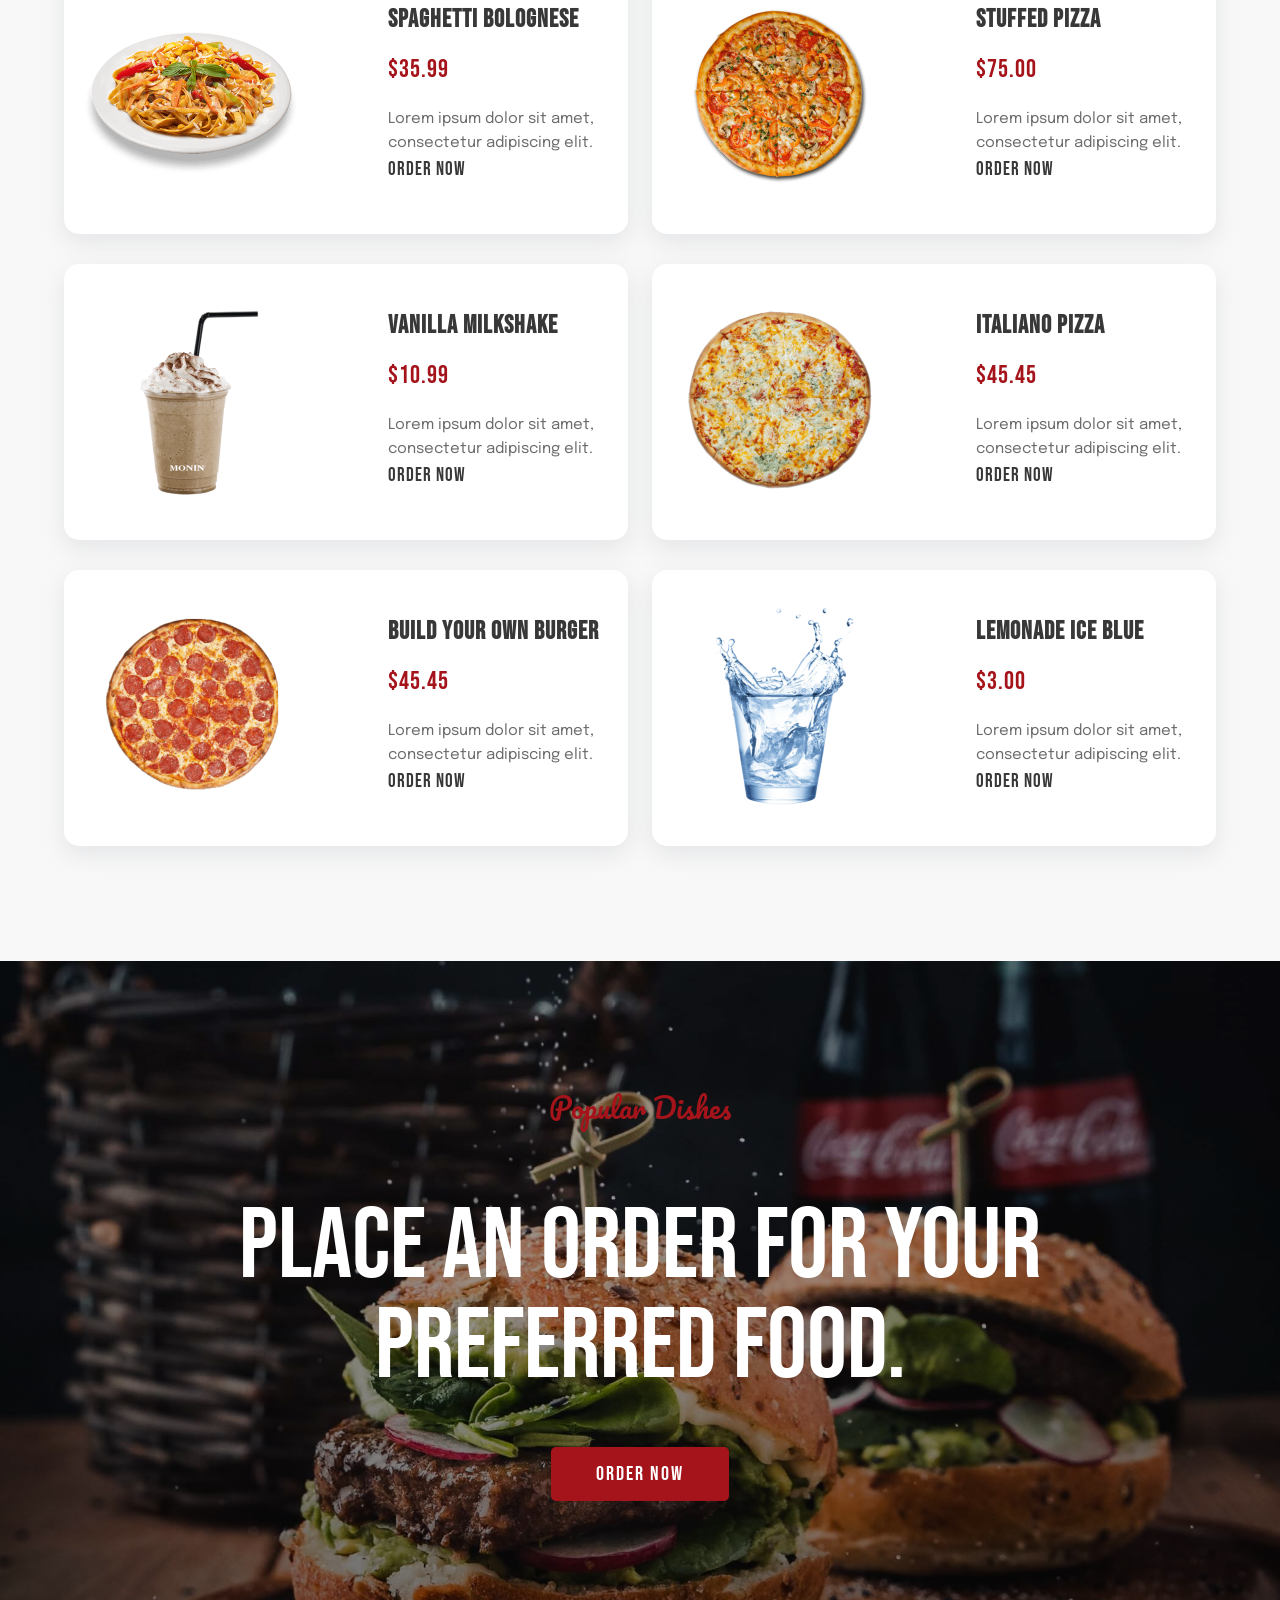
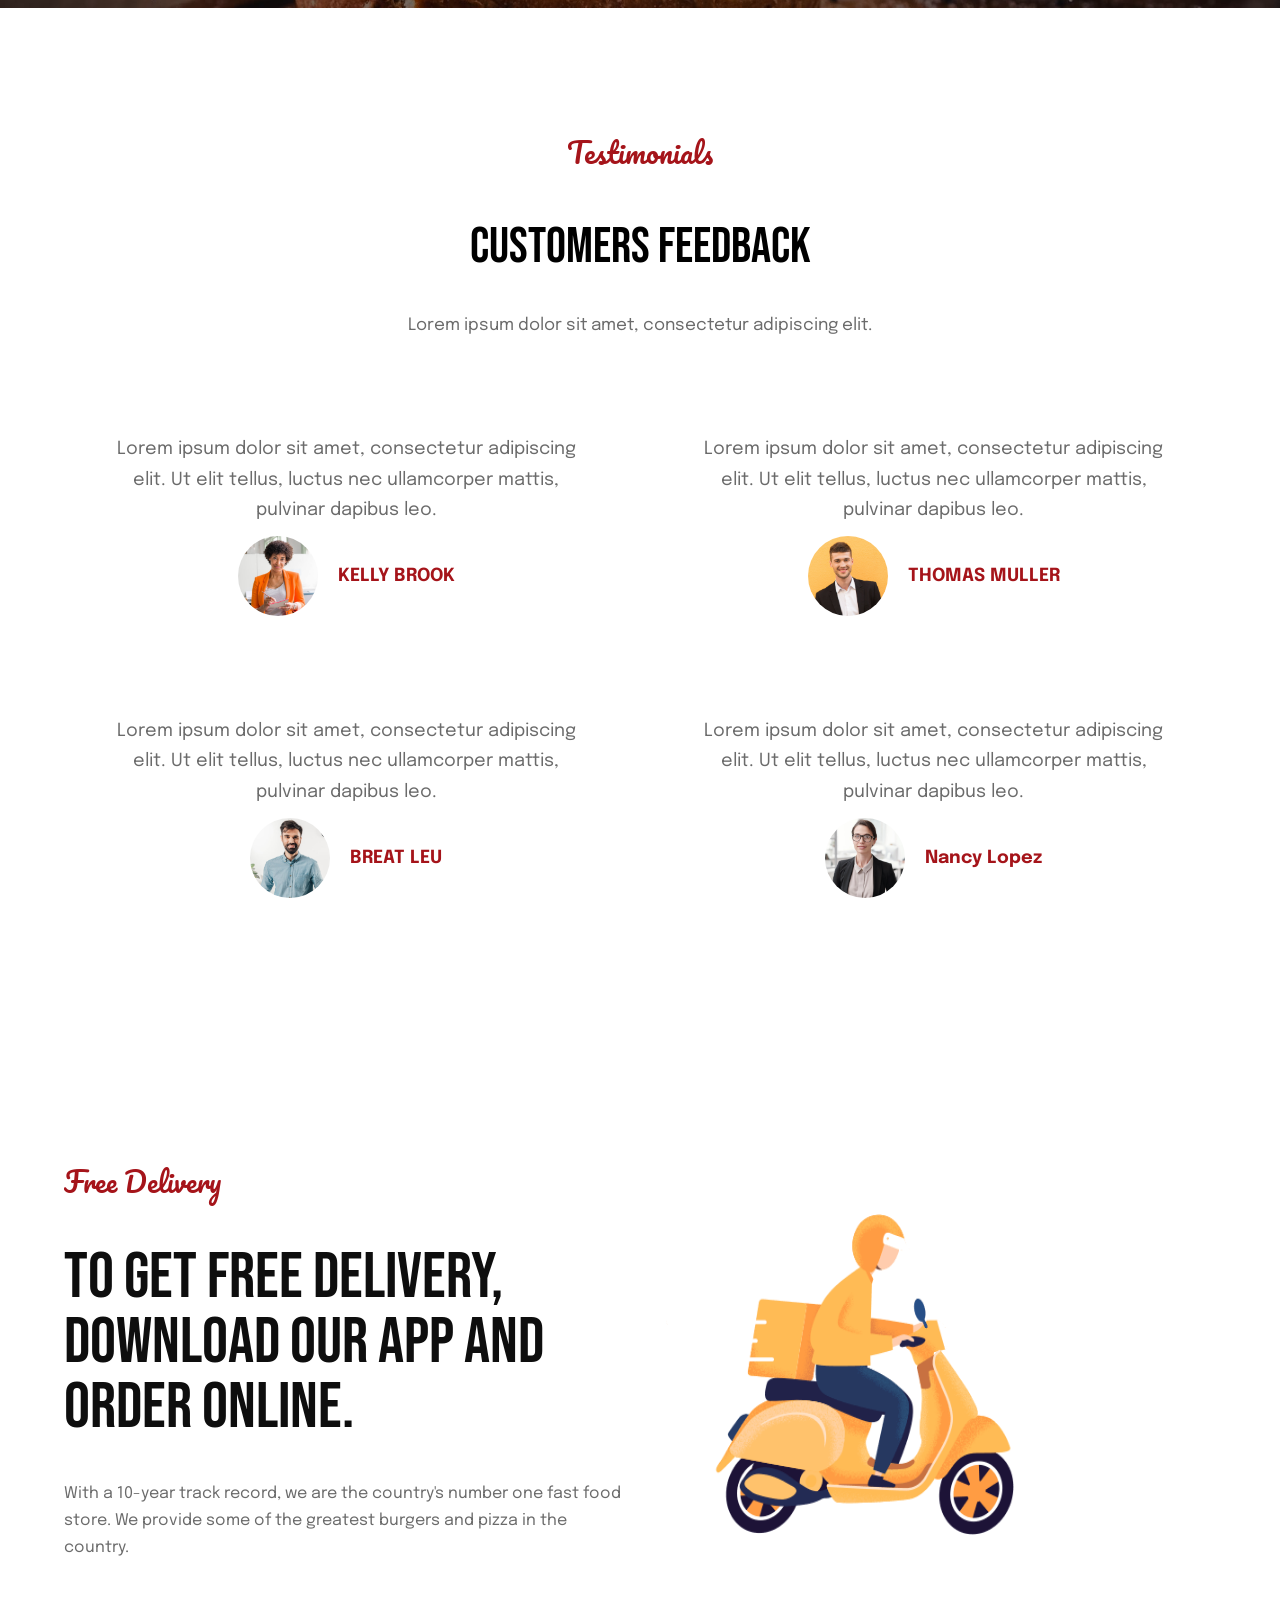
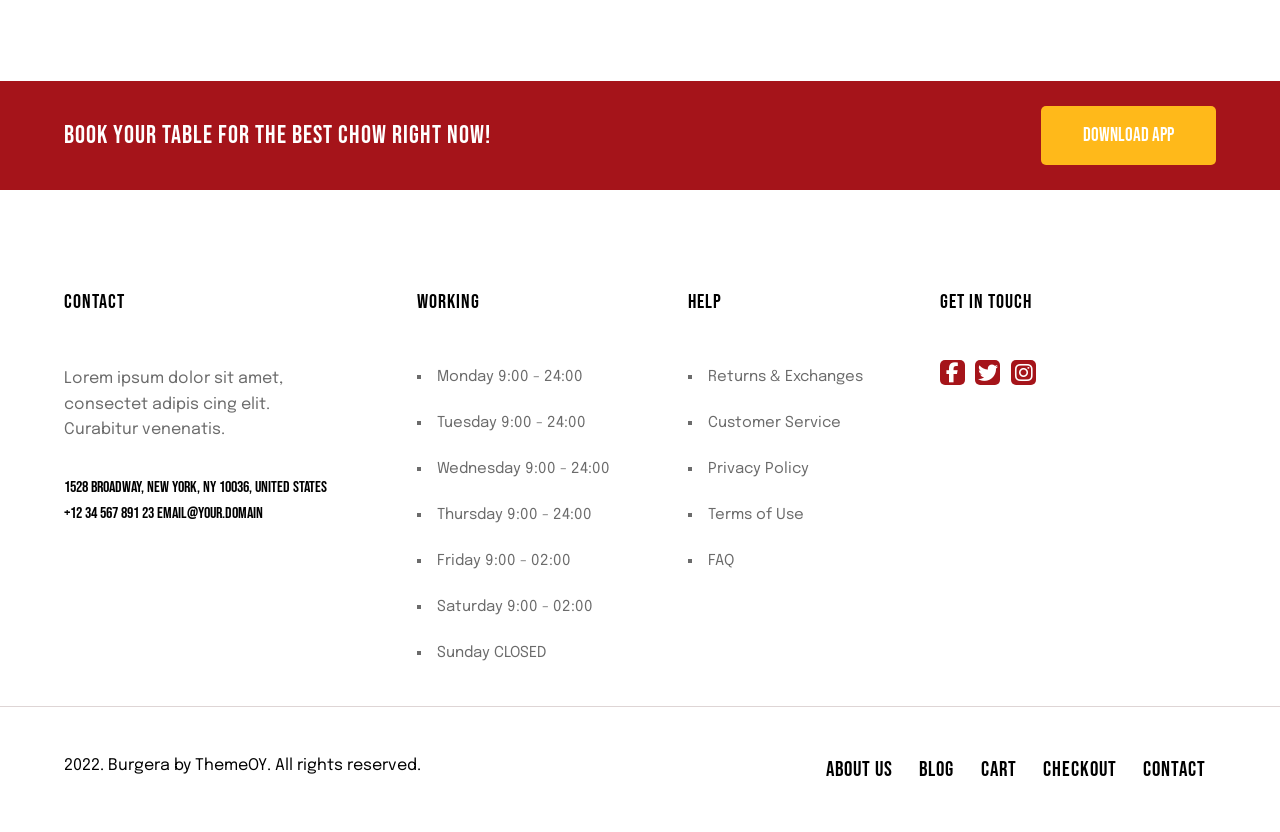
<file: indes.html>
<!DOCTYPE html>

<html>
    <head>
        <title>Burgera</title>
        <link rel="stylesheet" href="assets/css/style.css" />
        <link rel="preconnect" href="https://fonts.googleapis.com" />
        <link rel="preconnect" href="https://fonts.gstatic.com" crossorigin />
        <link
            href="https://fonts.googleapis.com/css2?family=Epilogue:ital,wght@0,100..900;1,100..900&display=swap"
            rel="stylesheet"
        />
        <link
            href="https://fonts.googleapis.com/css2?family=Bebas+Neue&family=Pacifico&display=swap"
            rel="stylesheet"
        />
        <link
            rel="stylesheet"
            href="assets/icons/fontawesome-free-6.7.2-web/css/all.css"
        /> 
    </head>
    <body class="bebas_font">
        <!--start nav-->
        <nav class="nav">
            <div class="nav_box container">
                <div class="nav_items">
                    <div class="social_links">
                        <a href="">
                            <i class="fa-brands fa-facebook-f"></i>
                        </a>
                        <a href="">
                            <i class="fa-brands fa-twitter"></i>
                        </a>
                        <a href="">
                            <i class="fa-brands fa-instagram"></i>
                        </a>
                    </div>

                    <ul class="item_links">
                        <li>
                            <a href="" class="yellow_color">HOME</a>
                        </li>

                        <li>
                            <a href="">REVIEWS</a>
                        </li>

                        <li>
                            <a href="">PRODUCT</a>
                        </li>
                    </ul>

                    <div>
                        <h3>BURGERA</h3>
                    </div>

                    <ul class="item_links">
                        <li>
                            <a href="">SHOP</a>
                        </li>

                        <li style="position: relative">
                            <a class="down_sign" href="">
                                PAGES
                                <i class="fa-solid fa-chevron-down"></i>
                                <ul class="pages_menu_list">
                                    <li class="pages_menu">
                                        <a
                                            style="
                                                padding-top: 10px;
                                                display: block;
                                            "
                                            href=""
                                            >OUR MENU</a
                                        >
                                    </li>
                                    <li class="pages_menu">
                                        <a href="">ABOUT US</a>
                                    </li>
                                    <li class="pages_menu">
                                        <a href="">SERVICES</a>
                                    </li>
                                    <li class="pages_menu">
                                        <a href="">FAQ</a>
                                    </li>
                                    <li class="pages_menu">
                                        <a
                                            style="
                                                padding-bottom: 10px;
                                                display: block;
                                            "
                                            href=""
                                            >CART</a
                                        >
                                    </li>
                                </ul>
                            </a>
                        </li>

                        <li>
                            <a href="">CONTACT</a>
                        </li>
                    </ul>

                    <div class="shop_icon">
                        <a style="color: #fff" href="">
                            <i class="fa-solid fa-cart-shopping"></i>
                        </a>
                    </div>
                </div>
            </div>
        </nav>
        <!--end nav-->

        <!--start header-->
        <header id="head" class="header">
            <div class="header_box container">
                <div class="header_items">
                    <p class="header_item_1 pacifico_font yellow_color">
                        are you hungry?
                    </p>
                    <p class="header_item_2 bebas_font">
                        GAME NIGHT? <br />
                        WORKING LATE? <br />
                        ORDER NOW!
                    </p>
                    <a class="links bebas_font" href="">GO TO MENU</a>
                </div>
            </div>
        </header>
        <!--end header-->

        <!--start category-->
        <section class="category">
            <div class="category_box container">
                <div class="category_items">
                    <div class="category_item bebas_font">
                        <div class="category_item_images">
                            <img
                                src="assets/images/category-01.png"
                                alt="err"
                            />
                        </div>
                        <h3>BURGER</h3>
                    </div>

                    <div class="category_item bebas_font">
                        <div class="category_item_images">
                            <img
                                src="assets/images/category-02.png"
                                alt="err"
                            />
                        </div>
                        <h3>Sub Sandwiches</h3>
                    </div>

                    <div class="category_item bebas_font">
                        <div class="category_item_images">
                            <img
                                src="assets/images/category-03.png"
                                alt="err"
                            />
                        </div>
                        <h3>Beef Roll</h3>
                    </div>

                    <div class="category_item bebas_font">
                        <div class="category_item_images">
                            <img
                                src="assets/images/category-04.png"
                                alt="err"
                            />
                        </div>
                        <h3>Wedges</h3>
                    </div>
                </div>
            </div>
        </section>
        <!--end category-->

        <!--start offer-->
        <section class="offer">
            <div class="offer_box container">
                <div class="offer_items">
                    <div class="left_item">
                        <div class="item_option">
                            <p class="item_option_title">
                                Meet, Eat & <br />
                                Enjoy the <br />
                                true Taste
                            </p>

                            <p class="item_option_text epilogue_font">
                                Lorem ipsum dolor sit amet, consectetur
                                adipiscing elit, sed do eiusmod tempor..
                            </p>

                            <span class="yellow_color">$9.45</span>

                            <a class="links bebas_font" href="">ORDER NOW</a>
                        </div>
                    </div>

                    <div class="right_item">
                        <div
                            class="item_option item_option_right item_option_right_above"
                        >
                            <p class="item_option_title">
                                Discovery <br />
                                New Menu
                            </p>

                            <p class="item_option_text epilogue_font">
                                Lorem ipsum dolor <br />
                                adipiscing elit
                            </p>

                            <span class="yellow_color">$44.99</span>
                        </div>

                        <div
                            class="item_option item_option_right item_option_right_below"
                        >
                            <p class="item_option_title">
                                Buy one <br />
                                get one
                            </p>

                            <p class="item_option_text epilogue_font">
                                Lorem ipsum dolor <br />
                                adipiscing elit
                            </p>

                            <span class="yellow_color">$14.99</span>
                        </div>
                    </div>
                </div>
            </div>
        </section>
        <!--end offer-->

        <!--start concerning-->
        <section class="concerning">
            <div class="concerning_box container">
                <div class="concerning_items">
                    <div class="concerning_left_item">
                        <img src="assets/images/about-bg.png" alt="err" />
                    </div>

                    <div class="right">
                        <div class="concerning_option">
                            <p class="concerning_title pacifico_font red_color">
                                Concerning Our Food
                            </p>

                            <h2 class="concerning_text bebas_font">
                                With American Love, from Los Angeles
                            </h2>

                            <p class="concerning_info epilogue_font">
                                Lorem ipsum dolor sit amet, consectetur
                                adipiscing elit. Ut elit tellus, luctus nec
                                ullamcorper mattis, pulvinar dapibus.
                            </p>

                            <a class="links bebas_font" href="">ORDER NOW</a>
                        </div>
                    </div>
                </div>
            </div>
        </section>
        <!--end concerning-->

        <!--start delivery-->
        <section class="delivery">
            <div class="delivery_box container">
                <div class="delivery_items">
                    <p class="red_color pacifico_font">
                        We Deliver Your Masterpiece!
                    </p>
                    <h2>
                        Quick & Nutritious <br />
                        Dinner
                    </h2>
                    <a class="links bebas_font" href="">full menu</a>
                </div>
            </div>
        </section>
        <!--end delivery-->

        <!--start points-->
        <section class="points">
            <div class="container">
                <div class="points_items">
                    <div class="point_item">
                        <span class="point_number pacifico_font">230</span>
                        <span class="point_text epilogue_font"
                            >Ingredients</span
                        >
                    </div>

                    <div class="point_item">
                        <span class="point_number pacifico_font">500+</span>
                        <span class="point_text epilogue_font"
                            >Clients Daily</span
                        >
                    </div>

                    <div class="point_item">
                        <span class="point_number pacifico_font">12+</span>
                        <span class="point_text epilogue_font"
                            >Years of Experience</span
                        >
                    </div>

                    <div class="point_item">
                        <span class="point_number pacifico_font">100%</span>
                        <span class="point_text epilogue_font"
                            >Fresh & Tasty</span
                        >
                    </div>
                </div>
            </div>
        </section>
        <!--end points-->

        <!--start dishes-->
        <section class="dishes">
            <div class="container">
                <div class="dishes_items">
                    <div class="right">
                        <div class="dish_option">
                            <h3 class="bebas_font">Our Main Dishes</h3>

                            <div class="first_dish">
                                <span class="bebas_font"
                                    >Breakfast Mood ….. $29.00</span
                                >
                                <p class="epilogue_font">
                                    Lorem ipsum dolor sit amet, consectetur
                                    adipiscing elit.
                                </p>
                            </div>

                            <div class="first_dish">
                                <span class="bebas_font"
                                    >DRINKING PROSPECT ….. $9.45</span
                                >
                                <p class="epilogue_font">
                                    Lorem ipsum dolor sit amet, consectetur
                                    adipiscing elit.
                                </p>
                            </div>

                            <div class="first_dish">
                                <span class="bebas_font"
                                    >Burger Time ….. $12.45</span
                                >
                                <p class="epilogue_font">
                                    Lorem ipsum dolor sit amet, consectetur
                                    adipiscing elit.
                                </p>
                            </div>

                            <div class="first_dish">
                                <span class="bebas_font"
                                    >Grilled Chicken ….. $19.45</span
                                >
                                <p class="epilogue_font">
                                    Lorem ipsum dolor sit amet, consectetur
                                    adipiscing elit.
                                </p>
                            </div>
                        </div>
                    </div>

                    <div class="dish_img">
                        <img src="assets/images/dish-bg.png" alt="err" />
                    </div>
                </div>
            </div>
        </section>
        <!--end dishes-->

        <!--start recommend-->
        <section class="recommend">
            <div class="container recommend_box">
                <div class="top_section">
                    <span class="red_color pacifico_font recommend_title"
                        >Tasty & crunchy</span
                    >
                    <span class="recommnd_today">Recommended today</span>
                    <p class="epilogue_font">
                        Lorem ipsum dolor sit amet, consectetur adipiscing elit.
                    </p>
                </div>

                <div class="recommend_items">
                    <div class="recommend_item">
                        <div class="recommend_item_img">
                            <img src="assets/images/today-01.png" alt="err" />
                        </div>
                        <div class="recommend_item_text">
                            <h3 class="bebas_font">Spaghetti Bolognese</h3>
                            <span class="bebas_font">$35.99</span>
                            <p class="epilogue_font">
                                Lorem ipsum dolor sit amet, consectetur
                                adipiscing elit.
                            </p>
                            <a class="bebas_font" href="">ORDER NOW</a>
                        </div>
                    </div>

                    <div class="recommend_item">
                        <div class="recommend_item_img">
                            <img src="assets/images/today-02.png" alt="err" />
                        </div>
                        <div class="recommend_item_text">
                            <h3 class="bebas_font">Stuffed Pizza</h3>
                            <span class="bebas_font">$75.00</span>
                            <p class="epilogue_font">
                                Lorem ipsum dolor sit amet, consectetur
                                adipiscing elit.
                            </p>
                            <a class="bebas_font" href="">ORDER NOW</a>
                        </div>
                    </div>

                    <div class="recommend_item">
                        <div class="recommend_item_img">
                            <img src="assets/images/today-03.png" alt="err" />
                        </div>
                        <div class="recommend_item_text">
                            <h3 class="bebas_font">Vanilla Milkshake</h3>
                            <span class="bebas_font">$10.99</span>
                            <p class="epilogue_font">
                                Lorem ipsum dolor sit amet, consectetur
                                adipiscing elit.
                            </p>
                            <a class="bebas_font" href="">ORDER NOW</a>
                        </div>
                    </div>

                    <div class="recommend_item">
                        <div class="recommend_item_img">
                            <img src="assets/images/today-04.png" alt="err" />
                        </div>
                        <div class="recommend_item_text">
                            <h3 class="bebas_font">Italiano Pizza</h3>
                            <span class="bebas_font">$45.45</span>
                            <p class="epilogue_font">
                                Lorem ipsum dolor sit amet, consectetur
                                adipiscing elit.
                            </p>
                            <a class="bebas_font" href="">ORDER NOW</a>
                        </div>
                    </div>

                    <div class="recommend_item">
                        <div class="recommend_item_img">
                            <img src="assets/images/today-05.png" alt="err" />
                        </div>
                        <div class="recommend_item_text">
                            <h3 class="bebas_font">Build Your Own Burger</h3>
                            <span class="bebas_font">$45.45</span>
                            <p class="epilogue_font">
                                Lorem ipsum dolor sit amet, consectetur
                                adipiscing elit.
                            </p>
                            <a class="bebas_font" href="">ORDER NOW</a>
                        </div>
                    </div>

                    <div class="recommend_item">
                        <div class="recommend_item_img">
                            <img src="assets/images/today-06.png" alt="err" />
                        </div>
                        <div class="recommend_item_text">
                            <h3 class="bebas_font">Lemonade Ice Blue</h3>
                            <span class="bebas_font">$3.00</span>
                            <p class="epilogue_font">
                                Lorem ipsum dolor sit amet, consectetur
                                adipiscing elit.
                            </p>
                            <a class="bebas_font" href="">ORDER NOW</a>
                        </div>
                    </div>
                </div>
            </div>
        </section>
        <!--end recommend-->

        <!--start popular-->
        <section style="padding: 125px 0px" class="popular">
            <div class="delivery_box container">
                <div class="delivery_items">
                    <p class="red_color pacifico_font">Popular Dishes</p>
                    <h2 style="margin: 65px 0px">
                        Place an order for your <br />
                        preferred food.
                    </h2>
                    <a class="links bebas_font" href="">order now</a>
                </div>
            </div>
        </section>
        <!--end popular-->

        <!--start feedback-->
        <section class="feedback">
            <div class="container">
                <div class="top_section">
                    <span class="red_color pacifico_font recommend_title"
                        >Testimonials</span
                    >
                    <span class="recommnd_today">Customers Feedback</span>
                    <p class="epilogue_font">
                        Lorem ipsum dolor sit amet, consectetur adipiscing elit.
                    </p>
                </div>

                <div class="feedback_items">
                    <div class="feedback_item">
                        <p class="epilogue_font">
                            Lorem ipsum dolor sit amet, consectetur adipiscing
                            elit. Ut elit tellus, luctus nec ullamcorper mattis,
                            pulvinar dapibus leo.
                        </p>
                        <div class="item_img_name">
                            <img src="assets/images/client-01.jpg" alt="" />
                            <span class="red_color epilogue_font"
                                >KELLY BROOK</span
                            >
                        </div>
                    </div>

                    <div class="feedback_item">
                        <p class="epilogue_font">
                            Lorem ipsum dolor sit amet, consectetur adipiscing
                            elit. Ut elit tellus, luctus nec ullamcorper mattis,
                            pulvinar dapibus leo.
                        </p>
                        <div class="item_img_name">
                            <img src="assets/images/client-02.jpg" alt="" />
                            <span class="red_color epilogue_font"
                                >THOMAS MULLER</span
                            >
                        </div>
                    </div>

                    <div class="feedback_item">
                        <p class="epilogue_font">
                            Lorem ipsum dolor sit amet, consectetur adipiscing
                            elit. Ut elit tellus, luctus nec ullamcorper mattis,
                            pulvinar dapibus leo.
                        </p>
                        <div class="item_img_name">
                            <img src="assets/images/client-03.jpg" alt="" />
                            <span class="red_color epilogue_font"
                                >BREAT LEU</span
                            >
                        </div>
                    </div>

                    <div class="feedback_item">
                        <p class="epilogue_font">
                            Lorem ipsum dolor sit amet, consectetur adipiscing
                            elit. Ut elit tellus, luctus nec ullamcorper mattis,
                            pulvinar dapibus leo.
                        </p>
                        <div class="item_img_name">
                            <img src="assets/images/client-04.jpg" alt="" />
                            <span class="red_color epilogue_font"
                                >Nancy Lopez</span
                            >
                        </div>
                    </div>
                </div>
            </div>
        </section>
        <!--start feedback-->

        <!--start downloading-->
        <section class="concerning">
            <div class="concerning_box container setting_padding">
                <div class="concerning_items">
                    <div class="right">
                        <div class="concerning_option">
                            <p class="concerning_title pacifico_font red_color">
                                Free Delivery
                            </p>

                            <h2 class="concerning_text bebas_font">
                                To get free delivery, <br />
                                download our app and <br />
                                order online.
                            </h2>

                            <p
                                style="line-height: 1.7"
                                class="concerning_info epilogue_font"
                            >
                                With a 10-year track record, we are the
                                country's number one fast food store. We provide
                                some of the greatest burgers and pizza in the
                                country.
                            </p>
                        </div>
                    </div>

                    <div
                        style="
                            width: 50%;
                            display: flex;
                            justify-content: start;
                            align-items: center;
                        "
                        class="concerning_left_item"
                    >
                        <img
                            style="width: 65%; height: 65%"
                            src="assets/images/app-bg.png"
                            alt="err"
                        />
                    </div>
                </div>
            </div>
        </section>

        <section class="download">
            <div class="container">
                <div class="download_items">
                    <p>BOOK YOUR TABLE FOR THE BEST CHOW RIGHT NOW!</p>
                    <a class="links bebas_font" href="">Download app</a>
                </div>
            </div>
        </section>
        <!--end downloading-->

        <!--start footer-->
        <footer class="top_footer">
            <div class="container">
                <div class="footer_items">
                    <div class="footer_contact bebas_font footer_width">
                        <span class="footer_title">Contact</span>
                        <p class="epilogue_font">
                            Lorem ipsum dolor sit amet, consectet adipis cing
                            elit. Curabitur venenatis.
                        </p>
                        <address class="bebas_font">
                            1528 Broadway, New York, NY 10036, United States +12
                            34 567 891 23 email@your.domain
                        </address>
                    </div>

                    <div class="footer_working bebas_font">
                        <span class="footer_title">WORKING</span>
                        <ul class="epilogue_font">
                            <li>Monday 9:00 - 24:00</li>
                            <li>Tuesday 9:00 - 24:00</li>
                            <li>Wednesday 9:00 - 24:00</li>
                            <li>Thursday 9:00 - 24:00</li>
                            <li>Friday 9:00 - 02:00</li>
                            <li>Saturday 9:00 - 02:00</li>
                            <li>Sunday CLOSED</li>
                        </ul>
                    </div>

                    <div class="footer_help bebas_font">
                        <span class="footer_title">help</span>
                        <ul class="epilogue_font">
                            <li><a href="">Returns & Exchanges</a></li>
                            <li><a href="">Customer Service</a></li>
                            <li><a href="">Privacy Policy</a></li>
                            <li><a href="">Terms of Use</a></li>
                            <li><a href="">FAQ</a></li>
                        </ul>
                    </div>

                    <div class="footer_contact bebas_font">
                        <span class="footer_title">get in touch</span>
                        <ul class="epilogue_font contact_list">
                            <li>
                                <a href=""
                                    ><i class="fa-brands fa-facebook-f"></i
                                ></a>
                            </li>
                            <li>
                                <a href=""
                                    ><i class="fa-brands fa-twitter"></i
                                ></a>
                            </li>
                            <li>
                                <a href=""
                                    ><i class="fa-brands fa-instagram"></i
                                ></a>
                            </li>
                        </ul>
                    </div>
                </div>
            </div>

            <section class="below_footer">
                <div class="container">
                    <div class="footer_box">
                        <p class="epilogue_font below_footer_text">
                            2022. Burgera by ThemeOY. All rights reserved.
                        </p>
                        <ul class="item_links below_footer_items">
                            <li>
                                <a href="">about us</a>
                            </li>

                            <li>
                                <a href="">blog</a>
                            </li>

                            <li>
                                <a href="">cart</a>
                            </li>
                            <li>
                                <a href="">checkout</a>
                            </li>
                            <li>
                                <a href="">contact</a>
                            </li>
                        </ul>
                    </div>
                </div>
            </section>
        </footer>
        <!--end footer-->

        <!--start page up-->
        <a href="#head" class="page_up"
            ><i class="fa-solid fa-chevron-up"></i
        ></a>
        <!--end pageup-->
    </body>
</html>
</file>
<file: assets/css/style.css>
* {
    margin: 0;
    padding: 0;
    box-sizing: border-box;
}

body {
    position: relative;
}

html {
    scroll-behavior: smooth;
}

html,
body {
    overflow-x: hidden;
}

.container {
    width: 90%;
    margin: 0 auto;
}

/*start fonts*/

.pacifico_font {
    font-family: "Pacifico", cursive;
}

.bebas_font {
    font-family: "Bebas Neue", sans-serif;
}

.epilogue_font {
    font-family: "Epilogue", sans-serif;
}

/*end fonts*/

/*start colors*/

.yellow_color {
    color: #ffb91a !important;
}

.red_color {
    color: #a5141a;
}

/*end colors*/

/*start nav*/

.nav {
    position: absolute;
    left: 0;
    top: 0;
    width: 100%;
}

.nav_items {
    display: flex;
    justify-content: space-between;
    align-items: baseline;
    margin: 0px 30px;
}

.nav_box {
    background-color: #a5141a;
    padding: 33px 0px;
    border-radius: 0 0 50px 50px;
}

.social_links {
    width: 135px;
    display: flex;
    justify-content: flex-end;
}

.social_links a {
    text-decoration: none;
    color: #fff;
    padding: 0px 10px;
}

.social_links a:hover {
    text-decoration: none;
    color: #ffb91a;
    padding: 0px 10px;
}

.item_links li {
    list-style-type: none;
}

.item_links a {
    text-decoration: none;
    color: #fff;
    font-size: 21px;
    font-weight: 300;
    letter-spacing: 1px;
    padding: 0px 10px;
}

.item_links a:hover {
    text-decoration: none;
    color: #ffb91a;
    font-size: 21px;
    font-weight: 300;
    letter-spacing: 1px;
    padding: 0px 10px;
}

.item_links {
    display: flex;
    justify-content: space-between;
    width: 240px;
}

.nav_items h3 {
    color: #ffb91a;
    font-size: 24px;
}

.shop_icon {
    width: 135px;
    display: flex;
    justify-content: flex-end;
}

.bar_icon {
    display: none;
}

.shop_icon i:hover {
    color: #ffb91a;
    width: 135px;
    display: flex;
    justify-content: flex-end;
}

.down_sign {
    display: flex;
}

.down_sign i {
    margin-left: 10px;
    margin-top: 5px;
    font-size: 15px;
}

.pages_menu {
    background-color: #ffb91a;
    padding: 16px 5px;
    width: 170px;
    color: red;
}

.pages_menu a {
    color: black;
}

.pages_menu a:hover {
    color: #fff;
}

.pages_menu_list {
    position: absolute;
    display: none;
}

.item_links > li:hover ul {
    display: block;
}

/*end nav*/

/*start header*/

.header {
    background: linear-gradient(#00000042, #0000008a), url(../images/main.jpg);
    background-repeat: no-repeat;
    background-size: cover;
    background-position: center;
    height: 90vh;
    display: flex;
    align-items: flex-end;
}

.header_item_1 {
    font-size: 45px;
}

.header_item_2 {
    color: #fff;
    font-size: 110px;
    font-weight: 500;
    line-height: 115px;
}

.header_box {
    height: 90%;
    display: flex;
}

.header_items {
    display: flex;
    flex-direction: column;
    justify-content: space-evenly;
}

.links {
    color: #fff;
    font-size: 20px;
    text-decoration: none;
    background-color: #a5141a;
    padding: 15px 45px;
    border-radius: 5px;
    width: 31.5%;
    transition-duration: 0.3s;
}

.links:hover {
    color: #fff;
    font-size: 20px;
    text-decoration: none;
    background-color: #ffb91a;
    padding: 15px 45px;
    border-radius: 5px;
}

/*end header*/

/*start category*/

.category_items {
    display: flex;
    flex-direction: row;
    justify-content: space-between;
}

.category_box {
    padding: 76px 0px;
}

.category_item {
    width: 24%;
    padding: 40px 0px;
    display: flex;
    flex-direction: column;
    justify-content: center;
    align-items: center;
    border: 1px solid transparent;
    border-radius: 10px;
    transition-duration: 0.3s;
}

.category_item:hover {
    border-color: #ffb91a;
}

.category_item img {
    width: 90px;
}

.category_item h3 {
    letter-spacing: 2px;
    font-size: 20px;
}

.category_item_images {
    height: 110px;
}

/*end category*/

/*start offer*/

.offer {
    background-image: url("../images/special-bg.jpg");
    background-repeat: no-repeat;
    background-size: cover;
    background-position: center;
}

.offer_box {
    padding: 120px 0;
}

.left_item {
    width: 49%;
}

.item_option {
    background: linear-gradient(rgba(0, 0, 0, 0.5), rgba(0, 0, 0, 0.5)),
        url("../images/special-01.jpg");
    background-position: center;
    background-repeat: no-repeat;
    background-size: cover;
    color: #fff;
    padding: 130px 60px;
    border-radius: 12px;
}

.item_option_title {
    font-size: 48px;
    line-height: 1;
}

.item_option_text {
    font-size: 15px;
    width: 80%;
    text-transform: uppercase;
    margin-top: 5px;
    line-height: 1.8;
}

.item_option span {
    display: block;
    font-size: 35px;
    margin-top: 5px;
    margin-bottom: 60px;
}

.item_option_right {
    padding: 45px 60px;
}

.item_option_right span {
    font-size: 25px;
    margin-bottom: 0px;
}

.right_item {
    width: 49%;
    display: flex;
    flex-direction: column;
    justify-content: space-between;
}

.offer_items {
    display: flex;
    justify-content: space-between;
}

.item_option_right_above {
    background: linear-gradient(rgba(0, 0, 0, 0.5), rgba(0, 0, 0, 0.5)),
        url("../images/special-02.jpg");
    background-position: center;
    background-repeat: no-repeat;
    background-size: cover;
}

.item_option_right_below {
    background: linear-gradient(rgba(0, 0, 0, 0.5), rgba(0, 0, 0, 0.5)),
        url("../images/special-03.jpg");
    background-position: center;
    background-repeat: no-repeat;
    background-size: cover;
}

/*end offer*/

/*start concerning*/

.concerning_items {
    display: flex;
    justify-content: space-between;
}

.concerning_box {
    padding: 120px 0px;
}

.concerning_title {
    font-size: 27px;
}

.concerning_text {
    color: #0e0e0e;
    font-size: 50px;
    line-height: 50px;
    padding: 40px 0;
    text-transform: uppercase;
    font-weight: 100;
}

.concerning_info {
    padding-bottom: 60px;
    line-height: 1.4;
    color: #6b6b6b;
}

.concerning_option {
    padding-top: 30px;
}

.right {
    width: 33%;
}

.right h2 {
    font-size: 65px;
    letter-spacing: 1.2;
    line-height: 1;
}

.setting_padding {
    padding: 60px 0px !important;
}

.concerning_left_item img {
    width: 100%;
}

/*end concerningr*/

/*start delivary*/

.delivery {
    background-image: url("../images/delivery.jpg");
    background-position: center;
    background-repeat: no-repeat;
    background-size: cover;
    padding: 122px 0px;
}

.delivery_items p {
    font-size: 28px;
}

.delivery_items h2 {
    font-size: 110px;
    color: #fff;
    line-height: 1;
    font-weight: 400;
    margin-top: 10px;
    margin-bottom: 60px;
}

.delivery_items {
    text-align: center;
}

.delivery_items a {
    letter-spacing: 2px;
}

/*end delivery*/

/*start point*/

.points {
    background-color: #ffb91a;
    padding: 15px 0px;
}

.point_item {
    width: 20%;
}

.point_number {
    display: block;
    color: #fff;
    font-size: 50px;
    font-weight: 600;
}

.point_text {
    color: #fff;
    font-size: 18px;
    display: block;
    padding-bottom: 30px;
}

.points_items {
    text-align: center;
    display: flex;
    justify-content: space-around;
}

/*end point*/

/*start dishes*/

.right {
    width: 49%;
}

.dishes {
    margin: 120px 0px;
}

.dish_option {
    background-color: #a5141a;
    color: #fff;
    border-radius: 14px;
    padding: 60px 55px;
}

.dish_option h3 {
    font-size: 50px;
    font-weight: 400;
    margin-top: 15px;
}

.first_dish {
    margin: 36px 0px;
}

.dishes_items {
    display: flex;
    justify-content: space-between;
}

.dish_img {
    width: 49%;
    display: flex;
    flex-direction: column;
    justify-content: center;
}

.dish_img img {
    width: 100%;
}

.dish_option span {
    font-size: 25px;
    letter-spacing: 1px;
    display: block;
    padding-bottom: 13px;
}

.dish_option p {
    font-size: 15px;
}

/*end dishes*/

/*start recommend*/

.recommend {
    background: #f8f8f8;
    padding: 100px 0px;
}

.top_section {
    text-align: center;
}

.top_section .recommend_title {
    display: block;
    font-size: 28px;
}

.recommnd_today {
    font-size: 50px;
    padding: 40px 0px;
    display: block;
}

.top_section p {
    color: #6b6b6b;
    font-size: 17px;
}

.recommend_items {
    margin-top: 50px;
    display: flex;
    flex-wrap: wrap;
    justify-content: space-between;
}

.recommend_item {
    background-color: #fff;
    width: 49%;
    display: flex;
    padding: 22px 0px;
    box-shadow: rgba(149, 157, 165, 0.2) 0 8px 24px;
    border-radius: 15px;
    justify-content: space-around;
    margin: 15px 0px;
    border: 1px solid transparent;
    transition-duration: 0.3s;
}

.recommend_item:hover {
    border: 1px solid #ffb91a;
}

.recommend_item_img {
    width: 50%;
}

.recommend_item_img img {
    width: 80%;
}

.recommend_item_text {
    display: flex;
    flex-direction: column;
    justify-content: center;
    width: 40%;
}

.recommend_item_text h3 {
    color: #383838;
    font-size: 25px;
    line-height: 25px;
    letter-spacing: 1px;
}

.recommend_item_text span {
    color: #a5141a;
    font-size: 25px;
    line-height: 25px;
    letter-spacing: 1px;
    margin: 25px 0px;
}

.recommend_item_text p {
    color: #6b6b6b;
    font-size: 15px;
    line-height: 24px;
}

.recommend_item_text a {
    color: #383838;
    font-size: 19px;
    line-height: 30px;
    letter-spacing: 1px;
    text-decoration: none;
}

/*end recommend*/

/*start popular*/

.popular {
    background: linear-gradient(#00000042, #0000008a),
        url("../images/fav-bg.jpg");
    background-position: center;
    background-repeat: no-repeat;
    background-size: cover;
    padding: 122px 0px !important;
}

.popular h2 {
    font-size: 100px;
}

/*end popular*/

/*start feedback*/

.feedback {
    background-image: url("../images/special-bg\ \(1\).jpg");
    background-position: center;
    background-repeat: no-repeat;
    background-size: cover;
    background-attachment: fixed;
    padding: 120px 0px;
}

.feedback_items {
    display: flex;
    flex-wrap: wrap;
    justify-content: space-between;
    margin-top: 50px;
}

.feedback_item {
    background-color: #fff;
    width: 49%;
    text-align: center;
    padding: 35px 35px;
    border-radius: 14px;
    margin: 15px 0px;
}

.feedback_item p {
    font-size: 18px;
    color: #6b6b6b;
    line-height: 1.7;
}

.item_img_name img {
    width: 80px;
    height: 80px;
    border-radius: 50%;
    margin-right: 20px;
}

.item_img_name span {
    font-size: 18px;
    font-weight: 700;
}

.item_img_name {
    display: flex;
    justify-content: center;
    align-items: center;
    margin-top: 10px;
}

/*end feedback*/

/*start download*/

.download {
    background-color: #a5141a;
    padding: 25px 0px;
}

.download a {
    background-color: #ffb91a;
    width: 175px;
    font-size: 19px;
    transition-duration: 0.19s;
    padding: 18px 0px;
}

.download a:hover {
    background: #fff;
    color: #333;
    width: 175px;
    font-size: 19px;
    transition-duration: 0.19s;
    padding: 18px 0px;
}

.download_items {
    display: flex;
    text-align: center;
    justify-content: space-between;
}

.download_items p {
    display: flex;
    align-items: center;
    color: #fff;
    font-size: 25px;
    line-height: 30px;
    letter-spacing: 1px;
}

/*end download*/

/*start footer*/

.footer_contact {
    width: 24%;
}

.footer_title {
    font-size: 20px;
    letter-spacing: 1px;
    margin-bottom: 40px;
    display: block;
}

.footer_contact p {
    font-size: 16px;
    color: #6b6b6b;
    margin-bottom: 20px;
    line-height: 1.6;
    padding: 12px 0px;
}

.footer_contact address {
    line-height: 1.6;
    font-style: normal;
}

.top_footer {
    padding-top: 100px;
}

.footer_items {
    display: flex;
    justify-content: space-between;
    padding-bottom: 30px;
}

.footer_working ul li {
    list-style: square;
    color: #6b6b6b;
    font-size: 15px;
    padding: 15px 0px;
    list-style-position: inside;
}

.footer_width {
    width: 24%;
}

.footer_help ul li {
    list-style: square;
    color: #6b6b6b;
    font-size: 15px;
    padding: 15px 0px;
    list-style-position: inside;
}

.footer_help ul li a {
    text-decoration: none;
    color: #6b6b6b;
    transition-duration: 0.2s;
}

.footer_help ul li a:hover {
    text-decoration: none;
    color: #a5141a;
    text-decoration: underline;
}

.footer_contact ul li {
    list-style: none;
}

.footer_contact ul li a {
    background-color: #a5141a;
    font-size: 20px;
    color: #fff;
    width: 25px;
    height: 25px;
    display: block;
    display: flex;
    flex-direction: column;
    justify-content: center;
    align-items: center;
    text-decoration: none;
    border-radius: 5px;
}

.footer_contact ul {
    display: flex;
    justify-content: space-between;
    width: 35%;
    padding: 6px 0px;
}

.contact_list li a {
    display: flex;
    flex-direction: column;
    justify-content: center;
    align-items: center;
}

.below_footer {
    padding: 50px 0px;
    background-color: #fff;
    border-top: 1px solid rgb(222, 213, 213);
}

.download_items .below_footer_text {
    color: #212529;
    font-size: 15px;
    text-transform: capitalize;
}

.footer_box {
    display: flex;
    justify-content: space-between;
}

.below_footer_items {
    width: 400px;
}

.below_footer_items li a {
    color: black;
}

/*end footer*/

/*start page up*/

.page_up {
    background-color: black;
    color: #fff;
    display: block;
    width: 50px;
    height: 50px;
    display: flex;
    justify-content: center;
    align-items: center;
    text-decoration: none;
    border-radius: 50%;

    position: fixed;
    bottom: 0;
    right: 0;
    margin: 15px;
}

/*end page up*/

/*start responsive*/

@media screen and (max-width: 991.98px) {
    /*start nav*/

    .nav_box {
        padding: 15px 0px;
    }

    .social_links a {
        padding: 0px 13px;
        font-size: 15px;
    }

    .social_links a:hover {
        font-size: 14px;
        padding: 0px 13px;
    }

    .item_links a {
        display: none;
    }

    .nav_items h3 {
        display: none;
    }

    .shop_icon {
        display: none;
    }

    .bar_icon {
        display: block;
    }

    /*end nav*/

    /*start header*/

    .header_item_1 {
        font-size: 42px;
    }

    .header_item_2 {
        font-size: 100px;
        line-height: 110px;
    }

    .links {
        font-size: 16px;
        padding: 12px 40px;
        width: 30%;
    }

    .links:hover {
        font-size: 16px;
        padding: 12px 40px;
    }

    /*end header*/

    /*start category*/

    .category_item img {
        width: 90px;
    }

    .category_item h3 {
        letter-spacing: 2px;
        font-size: 20px;
    }

    .category_item_images {
        height: 110px;
    }

    /*end category*/

    /*start offer*/

    .offer_box {
        padding: 100px 0;
    }

    .item_option_title {
        font-size: 30px;
    }

    .item_option_text {
        font-size: 12x;
    }

    .item_option span {
        font-size: 28px;
    }

    .item_option_right span {
        font-size: 28px;
    }

    .left_item .item_option {
        padding: 105px 60px;
    }

    .item_option_text {
        width: 100%;
    }

    /*end offer*/

    /*start concerning*/

    .concerning_items {
        display: flex;
        justify-content: space-between;
    }

    .concerning_box {
        padding: 60px 0px;
    }

    .concerning_title {
        font-size: 23px;
    }

    .concerning_text {
        color: #0e0e0e;
        font-size: 30px !important;
        line-height: 50px;
        padding: 40px 0;
        text-transform: uppercase;
        font-weight: 100;
    }

    .concerning_info {
        padding-bottom: 60px;
        line-height: 1.4;
        color: #6b6b6b;
        font-size: 12px;
    }

    .concerning_option {
        padding-top: 20px;
    }

    .right {
        width: 49%;
    }

    .right h2 {
        font-size: 60px;
        letter-spacing: 1.2;
        line-height: 1;
    }

    .concerning_left_item {
        width: 49%;
    }

    .setting_padding {
        padding: 60px 0px !important;
    }

    .concerning_left_item img {
        width: 100%;
    }

    /*end concerningr*/

    /*start delivary*/

    .delivery {
        padding: 100px 0px;
    }

    .delivery_items p {
        font-size: 25px;
    }

    .delivery_items h2 {
        font-size: 90px;
    }

    .delivery_items a {
        letter-spacing: 1.5px;
    }

    /*end delivery*/

    /*start point*/

    .points {
        padding: 15px 0px;
    }

    .point_item {
        width: 20%;
    }

    .point_number {
        font-size: 45px;
        font-weight: 600;
    }

    .point_text {
        font-size: 16px;
        padding-bottom: 30px;
    }

    .points_items {
        text-align: center;
        display: flex;
        flex-wrap: wrap;
        justify-content: space-around;
    }

    /*end point*/

    /*start dishes*/

    .right {
        width: 49%;
    }

    .dishes {
        margin: 100px 0px;
    }

    .dish_option {
        background-color: #a5141a;
        color: #fff;
        border-radius: 14px;
        padding: 60px 55px;
    }

    .dish_option h3 {
        font-size: 40px;
        font-weight: 400;
        margin-top: 15px;
    }

    .first_dish {
        margin: 36px 0px;
    }

    .dishes_items {
        display: flex;
        justify-content: space-between;
    }

    .dish_img {
        width: 49%;
        display: flex;
        flex-direction: column;
        justify-content: center;
    }

    .dish_img img {
        width: 100%;
    }

    .dish_option span {
        font-size: 20px;
        letter-spacing: 1px;
        display: block;
        padding-bottom: 13px;
    }

    .dish_option p {
        font-size: 12px;
    }

    /*end dishes*/

    /*start recommend*/

    .recommend {
        background: #f8f8f8;
        padding: 70px 0px;
    }

    .top_section {
        text-align: center;
    }

    .top_section .recommend_title {
        display: block;
        font-size: 25px;
    }

    .recommnd_today {
        font-size: 40px;
        padding: 40px 0px;
        display: block;
    }

    .top_section p {
        color: #6b6b6b;
        font-size: 15px;
    }

    .recommend_items {
        margin-top: 50px;
        display: flex;
        flex-wrap: wrap;
        justify-content: space-between;
    }

    .recommend_item {
        background-color: #fff;
        width: 49%;
        display: flex;
        padding: 22px 0px;
        box-shadow: rgba(149, 157, 165, 0.2) 0 8px 24px;
        border-radius: 15px;
        justify-content: space-around;
        margin: 15px 0px;
        border: 1px solid transparent;
        transition-duration: 0.3s;
    }

    .recommend_item:hover {
        border: 1px solid #ffb91a;
    }

    .recommend_item_img {
        width: 50%;
    }

    .recommend_item_img img {
        width: 75%;
    }

    .recommend_item_text {
        display: flex;
        flex-direction: column;
        justify-content: center;
        width: 40%;
    }

    .recommend_item_text h3 {
        color: #383838;
        font-size: 20px;
        line-height: 25px;
        letter-spacing: 1px;
    }

    .recommend_item_text span {
        color: #a5141a;
        font-size: 20px;
        line-height: 25px;
        letter-spacing: 1px;
        margin: 25px 0px;
    }

    .recommend_item_text p {
        color: #6b6b6b;
        font-size: 12px;
        line-height: 24px;
    }

    .recommend_item_text a {
        color: #383838;
        font-size: 17px;
        line-height: 30px;
        letter-spacing: 1px;
        text-decoration: none;
    }

    /*end recommend*/

    /*start popular*/

    .popular {
        background: linear-gradient(#00000042, #0000008a),
            url("../images/fav-bg.jpg");
        background-position: center;
        background-repeat: no-repeat;
        background-size: cover;
        padding: 80px 0px !important;
    }

    .popular h2 {
        font-size: 80px;
    }

    /*end popular*/

    /*start feedback*/

    .feedback {
        padding: 80px 0px;
    }

    .feedback_items {
        display: flex;
        flex-wrap: wrap;
        justify-content: space-between;
        margin-top: 20px;
    }

    .feedback_item {
        background-color: #fff;
        width: 49%;
        text-align: center;
        padding: 35px 35px;
        border-radius: 14px;
        margin: 15px 0px;
    }

    .feedback_item p {
        font-size: 16px;
        color: #6b6b6b;
        line-height: 1.7;
    }

    .item_img_name img {
        width: 75px;
        height: 75px;
        border-radius: 50%;
        margin-right: 20px;
    }

    .item_img_name span {
        font-size: 17px;
        font-weight: 700;
    }

    .item_img_name {
        display: flex;
        justify-content: center;
        align-items: center;
        margin-top: 10px;
    }

    /*end feedback*/

    /*start download*/

    .download {
        background-color: #a5141a;
        padding: 25px 0px;
    }

    .download a {
        background-color: #ffb91a;
        width: 160px;
        font-size: 16px;
        transition-duration: 0.19s;
        padding: 18px 0px;
    }

    .download a:hover {
        background: #fff;
        color: #333;
        width: 160px;
        font-size: 16px;
        transition-duration: 0.19s;
        padding: 18px 0px;
    }

    .download_items {
        display: flex;
        text-align: center;
        justify-content: space-between;
    }

    .download_items p {
        display: flex;
        align-items: center;
        color: #fff;
        font-size: 22px;
        line-height: 30px;
        letter-spacing: 1px;
    }

    /*end download*/

    /*start footer*/

    .footer_contact {
        width: 30%;
    }

    .footer_title {
        font-size: 18px;
        letter-spacing: 1px;
        margin-bottom: 40px;
        display: block;
    }

    .footer_contact p {
        font-size: 13px;
        color: #6b6b6b;
        margin-bottom: 20px;
        line-height: 1.6;
        padding: 12px 0px;
    }

    .footer_contact address {
        line-height: 1.6;
        font-style: normal;
    }

    .top_footer {
        padding-top: 70px;
    }

    .footer_items {
        display: flex;
        justify-content: space-between;
        padding-bottom: 30px;
    }

    .footer_working ul li {
        list-style: square;
        color: #6b6b6b;
        font-size: 11px;
        padding: 13px 0px;
        list-style-position: inside;
    }

    .footer_width {
        width: 24%;
    }

    .footer_help ul li {
        list-style: square;
        color: #6b6b6b;
        font-size: 11px;
        padding: 13px 0px;
        list-style-position: inside;
    }

    .footer_help ul li a {
        text-decoration: none;
        color: #6b6b6b;
        transition-duration: 0.2s;
    }

    .footer_help ul li a:hover {
        text-decoration: none;
        color: #a5141a;
        text-decoration: underline;
    }

    .footer_contact ul li {
        list-style: none;
    }

    .footer_contact ul li a {
        background-color: #a5141a;
        font-size: 20px;
        color: #fff;
        width: 25px;
        height: 25px;
        display: block;
        display: flex;
        flex-direction: column;
        justify-content: center;
        align-items: center;
        text-decoration: none;
        border-radius: 5px;
    }

    .footer_contact ul {
        display: flex;
        justify-content: space-between;
        width: 35%;
        padding: 6px 0px;
    }

    .contact_list li a {
        display: flex;
        flex-direction: column;
        justify-content: center;
        align-items: center;
    }

    .below_footer {
        padding: 50px 0px;
        background-color: #fff;
        border-top: 1px solid rgb(222, 213, 213);
    }

    .download_items .below_footer_text {
        color: red;
        font-size: 15px;
        text-transform: capitalize;
    }

    .footer_box {
        display: flex;
        justify-content: space-between;
    }

    .below_footer_items {
        width: 340px;
    }

    .below_footer_items li a {
        color: black;
        display: block;
        font-size: 16px;
    }

    .below_footer_items li a:hover {
        display: block;
        font-size: 16px;
    }

    .below_footer_text {
        font-size: 15px;
    }

    /*end footer*/

    /*start page up*/

    .page_up {
        width: 40px;
        height: 40px;
    }

    /*end page up*/
}

@media screen and (max-width: 767.98px) {
    /*start nav*/

    .container {
        width: 95%;
        margin: 0 auto;
    }

    .nav_box {
        padding: 10px 0px;
    }

    .social_links a {
        padding: 0px 15px;
        font-size: 15px;
    }

    .social_links a:hover {
        font-size: 15px;
        padding: 0px 15px;
    }

    .item_links a {
        display: none;
    }

    .nav_items h3 {
        display: none;
    }

    .shop_icon {
        display: none;
    }

    .bar_icon {
        display: block;
    }

    /*end nav*/

    /*start header*/

    .header {
        height: 80vh;
    }

    .header_item_1 {
        font-size: 35px;
    }

    .header_item_2 {
        font-size: 80px;
        line-height: 110px;
    }

    .links {
        font-size: 16px;
        padding: 12px 40px;
        width: 37%;
    }

    .links:hover {
        font-size: 16px;
        padding: 12px 40px;
    }

    /*end header*/

    /*start category*/

    .category_box {
        padding: 30px 0px;
    }

    .category_item img {
        width: 80px;
    }

    .category_item h3 {
        letter-spacing: 1px;
        font-size: 16px;
    }

    .category_item_images {
        height: 110px;
    }

    /*end category*/

    /*start offer*/

    .offer_box {
        padding: 60px 0;
    }

    .left_item {
        width: 100%;
        padding-bottom: 20px;
    }

    .right_item {
        width: 100%;
    }

    .item_option {
        padding: 60px 60px;
    }

    .item_option_title {
        font-size: 28px;
    }

    .item_option_text {
        font-size: 13px;
    }

    .item_option span {
        font-size: 25px;
    }

    .item_option_right span {
        font-size: 25px;
    }

    .right_item {
        width: 100%;
        height: 545px;
    }

    .offer_items {
        display: block;
    }

    .left_item .item_option {
        padding: 60px 60px;
    }

    /*end offer*/

    /*start concerning*/

    .concerning_box {
        padding: 60px 0px;
    }

    .concerning_title {
        font-size: 20px;
    }

    .concerning_text {
        font-size: 25px !important;
        padding: 40px 0;
        font-weight: 100;
    }

    .concerning_info {
        padding-bottom: 60px;
        line-height: 1.4;
        color: #6b6b6b;
        font-size: 10px;
    }

    .right .links {
        font-size: 13px;
        padding: 12px 30px;
    }

    .concerning_option {
        padding-top: 20px;
    }

    .right {
        width: 49%;
    }

    .right h2 {
        font-size: 60px;
        letter-spacing: 1.2;
        line-height: 1;
    }

    .concerning_left_item {
        width: 49%;
    }

    .setting_padding {
        padding: 60px 0px !important;
    }

    .concerning_left_item img {
        width: 100%;
    }

    /*end concerningr*/

    /*start delivary*/

    .delivery {
        padding: 80px 0px;
    }

    .delivery_items p {
        font-size: 20px;
    }

    .delivery_items h2 {
        font-size: 70px;
    }

    .delivery_items a {
        letter-spacing: 1.5px;
        font-size: 12px;
    }

    /*end delivery*/

    /*start point*/

    .points {
        padding: 12px 0px;
    }

    .point_item {
        width: 50%;
    }

    .point_number {
        font-size: 45px;
        font-weight: 600;
    }

    .point_text {
        font-size: 16px;
        padding-bottom: 30px;
    }

    .points_items {
        text-align: center;
        display: flex;
        flex-wrap: wrap;
        justify-content: space-around;
    }

    /*end point*/

    /*start dishes*/

    .right {
        width: 49%;
    }

    .dishes {
        margin: 80px 0px;
    }

    .dish_option {
        background-color: #a5141a;
        color: #fff;
        border-radius: 14px;
        padding: 20px 30px;
    }

    .dish_option h3 {
        font-size: 30px;
        font-weight: 400;
        margin-top: 15px;
    }

    .first_dish {
        margin: 36px 0px;
    }

    .dishes_items {
        display: flex;
        justify-content: space-between;
    }

    .dish_img {
        width: 49%;
        display: flex;
        flex-direction: column;
        justify-content: center;
    }

    .dish_img img {
        width: 100%;
    }

    .dish_option span {
        font-size: 15px;
        letter-spacing: 1px;
        display: block;
        padding-bottom: 13px;
    }

    .dish_option p {
        font-size: 10px;
    }

    /*end dishes*/

    /*start recommend*/

    .recommend {
        background: #f8f8f8;
        padding: 50px 0px;
    }

    .top_section {
        text-align: center;
    }

    .top_section .recommend_title {
        display: block;
        font-size: 20px;
    }

    .recommnd_today {
        font-size: 30px;
        padding: 40px 0px;
        display: block;
    }

    .top_section p {
        color: #6b6b6b;
        font-size: 12px;
    }

    .recommend_items {
        margin-top: 50px;
        display: flex;
        flex-wrap: wrap;
        justify-content: space-between;
    }

    .recommend_item {
        background-color: #fff;
        width: 100%;
        display: flex;
        padding: 22px 0px;
        box-shadow: rgba(149, 157, 165, 0.2) 0 8px 24px;
        border-radius: 15px;
        justify-content: space-around;
        margin: 15px 0px;
        border: 1px solid transparent;
        transition-duration: 0.3s;
    }

    .recommend_item:hover {
        border: 1px solid #ffb91a;
    }

    .recommend_item_img {
        width: 40%;
    }

    .recommend_item_img img {
        width: 70%;
    }

    .recommend_item_text {
        display: flex;
        flex-direction: column;
        justify-content: center;
        width: 50%;
    }

    .recommend_item_text h3 {
        color: #383838;
        font-size: 20px;
        line-height: 25px;
        letter-spacing: 1px;
    }

    .recommend_item_text span {
        color: #a5141a;
        font-size: 20px;
        line-height: 25px;
        letter-spacing: 1px;
        margin: 25px 0px;
    }

    .recommend_item_text p {
        color: #6b6b6b;
        font-size: 12px;
        line-height: 24px;
    }

    .recommend_item_text a {
        color: #383838;
        font-size: 17px;
        line-height: 30px;
        letter-spacing: 1px;
        text-decoration: none;
    }

    /*end recommend*/

    /*start popular*/

    .popular {
        background: linear-gradient(#00000042, #0000008a),
            url("../images/fav-bg.jpg");
        background-position: center;
        background-repeat: no-repeat;
        background-size: cover;
        padding: 60px 0px !important;
    }

    .popular h2 {
        font-size: 65px;
    }

    /*end popular*/

    /*start feedback*/

    .feedback {
        padding: 65px 0px;
    }

    .feedback_items {
        display: flex;
        flex-wrap: wrap;
        justify-content: space-between;
        margin-top: 20px;
    }

    .feedback_item {
        background-color: #fff;
        width: 49%;
        text-align: center;
        padding: 35px 35px;
        border-radius: 14px;
        margin: 15px 0px;
    }

    .feedback_item p {
        font-size: 13px;
        color: #6b6b6b;
        line-height: 1.7;
    }

    .item_img_name img {
        width: 70px;
        height: 70px;
        border-radius: 50%;
        margin-right: 20px;
    }

    .item_img_name span {
        font-size: 15px;
        font-weight: 700;
    }

    .item_img_name {
        display: flex;
        justify-content: center;
        align-items: center;
        margin-top: 10px;
    }

    /*end feedback*/

    /*start download*/

    .download {
        background-color: #a5141a;
        padding: 25px 0px;
    }

    .download a {
        background-color: #ffb91a;
        width: 120px;
        font-size: 10px;
        transition-duration: 0.19s;
        padding: 18px 0px;
    }

    .download a:hover {
        background: #fff;
        color: #333;
        width: 120px;
        font-size: 10px;
        transition-duration: 0.19s;
        padding: 18px 0px;
    }

    .download_items {
        display: flex;
        text-align: center;
        justify-content: space-between;
    }

    .download_items p {
        display: flex;
        align-items: center;
        color: #fff;
        font-size: 14px;
        line-height: 30px;
        letter-spacing: 1px;
    }

    /*end download*/

    /*start footer*/

    .footer_contact {
        width: 100%;
        padding-bottom: 200px;
    }

    .footer_title {
        font-size: 18px;
        letter-spacing: 1px;
        margin-bottom: 40px;
        display: block;
    }

    .footer_contact p {
        font-size: 13px;
        color: #6b6b6b;
        margin-bottom: 20px;
        line-height: 1.6;
        padding: 12px 0px;
    }

    .footer_contact address {
        line-height: 1.6;
        font-style: normal;
    }

    .top_footer {
        padding-top: 70px;
    }

    .footer_items {
        display: grid;
        grid-template-columns: 1fr 1fr;
        justify-content: space-between;
        padding-bottom: 30px;
    }

    .footer_working ul li {
        list-style: square;
        color: #6b6b6b;
        font-size: 13px;
        padding: 13px 0px;
        list-style-position: inside;
    }

    .footer_width {
        width: 90%;
    }

    .footer_help ul li {
        list-style: square;
        color: #6b6b6b;
        font-size: 13px;
        padding: 13px 0px;
        list-style-position: inside;
    }

    .footer_help ul li a {
        text-decoration: none;
        color: #6b6b6b;
        transition-duration: 0.2s;
    }

    .footer_help ul li a:hover {
        text-decoration: none;
        color: #a5141a;
        text-decoration: underline;
    }

    .footer_contact ul li {
        list-style: none;
    }

    .footer_contact ul li a {
        background-color: #a5141a;
        font-size: 20px;
        color: #fff;
        width: 25px;
        height: 25px;
        display: block;
        display: flex;
        flex-direction: column;
        justify-content: center;
        align-items: center;
        text-decoration: none;
        border-radius: 5px;
    }

    .footer_contact ul {
        display: flex;
        justify-content: space-between;
        width: 35%;
        padding: 6px 0px;
    }

    .contact_list li a {
        display: flex;
        flex-direction: column;
        justify-content: center;
        align-items: center;
    }

    .below_footer {
        padding: 50px 0px;
        background-color: #fff;
        border-top: 1px solid rgb(222, 213, 213);
    }

    .download_items .below_footer_text {
        color: #212529;
        font-size: 15px;
        text-transform: capitalize;
        text-align: center;
    }

    .footer_box {
        display: block;
        text-align: center;
    }

    .below_footer_items li a {
        color: black;
        display: block;
        font-size: 12px;
        padding: 0px 0px;
        display: flex;
        justify-content: center;
        align-items: center;
    }

    .footer_box {
        display: flex;
        flex-direction: column;
        justify-content: center;
        align-items: center;
    }

    .below_footer_text {
        font-size: 11px;
    }

    .below_footer_items li a:hover {
        display: block;
        font-size: 12px;
        padding: 0px 0px;
    }

    .below_footer_items {
        width: 320px;
        padding: 20px 0px;
    }

    /*end footer*/

    /*start page up*/

    .page_up {
        width: 35px;
        height: 35px;
    }

    /*end page up*/
}

@media screen and (max-width: 575.98px) {
    /*start nav*/

    .container {
        width: 95%;
        margin: 0 auto;
    }

    .nav_box {
        padding: 10px 0px;
    }

    .social_links a {
        padding: 0px 15px;
        font-size: 15px;
    }

    .social_links a:hover {
        font-size: 15px;
        padding: 0px 15px;
    }

    .item_links a {
        display: none;
    }

    .nav_items h3 {
        display: none;
    }

    .shop_icon {
        display: none;
    }

    .bar_icon {
        display: block;
    }

    /*end nav*/

    /*start header*/

    .header {
        height: 55vh;
    }

    .header_item_1 {
        font-size: 28px;
    }

    .header_item_2 {
        font-size: 60px;
        line-height: 70px;
    }

    .links {
        font-size: 12px;
        padding: 12px 30px;
        width: 37%;
    }

    .links:hover {
        font-size: 12px;
        padding: 12px 30px;
    }

    /*end header*/

    /*start category*/

    .category_item img {
        width: 70px;
    }

    .category_item h3 {
        letter-spacing: 1px;
        font-size: 14px;
    }

    .category_item_images {
        height: 80px;
    }

    .category_box {
        padding: 15px 0px;
    }

    .category_items {
        flex-wrap: wrap;
        padding: 0px 0px;
    }

    .category_item {
        width: 48%;
    }

    /*end category*/

    /*start offer*/

    .offer_box {
        padding: 60px 0;
    }

    .left_item {
        width: 100%;
        padding-bottom: 20px;
    }

    .right_item {
        width: 100%;
    }

    .item_option {
        padding: 60px 60px;
    }

    .item_option_title {
        font-size: 24px;
    }

    .item_option_text {
        font-size: 11px;
    }

    .item_option span {
        font-size: 20px;
    }

    .item_option_right span {
        font-size: 20px;
    }

    .right_item {
        width: 100%;
        height: 425px;
    }

    .offer_items {
        display: block;
    }

    .left_item .item_option {
        padding: 40px 30px;
    }

    .item_option_right {
        padding: 40px 30px;
    }

    /*end offer*/

    /*start concerning*/

    .concerning_items {
        display: flex;
        justify-content: space-between;
    }

    .concerning_box {
        padding: 40px 0px;
    }

    .concerning_title {
        font-size: 15px;
    }

    .concerning_text {
        color: #0e0e0e;
        font-size: 18px !important;
        line-height: 50px;
        padding: 20px 0;
        text-transform: uppercase;
        font-weight: 100;
    }

    .concerning_info {
        padding-bottom: 30px;
        line-height: 1.4;
        color: #6b6b6b;
        font-size: 8px;
    }

    .right .links {
        font-size: 10px;
        padding: 10px 25px;
    }

    .concerning_option {
        padding-top: 20px;
    }

    .right {
        width: 53%;
    }

    .right h2 {
        font-size: 60px;
        letter-spacing: 1.2;
        line-height: 1;
    }

    .concerning_left_item {
        width: 45%;
    }

    .setting_padding {
        padding: 60px 0px !important;
    }

    /*end concerningr*/

    /*start delivary*/

    .delivery {
        padding: 50px 0px;
    }

    .delivery_items p {
        font-size: 14px;
    }

    .delivery_items h2 {
        font-size: 40px;
    }

    .delivery_items a {
        letter-spacing: 1.5px;
        font-size: 8px;
    }

    /*end delivery*/

    .points {
        padding: 12px 0px;
    }

    .point_item {
        width: 50%;
    }

    .point_number {
        font-size: 35px;
        font-weight: 600;
    }

    .point_text {
        font-size: 14px;
        padding-bottom: 30px;
    }

    .points_items {
        text-align: center;
        display: flex;
        flex-wrap: wrap;
        justify-content: space-around;
    }

    /*end point*/

    /*start dishes*/

    .right {
        width: 49%;
    }

    .dishes {
        margin: 30px 0px;
    }

    .dish_option {
        background-color: #a5141a;
        color: #fff;
        border-radius: 14px;
        padding: 10px 15px;
    }

    .dish_option h3 {
        font-size: 20px;
        font-weight: 400;
        margin-top: 15px;
    }

    .first_dish {
        margin: 36px 0px;
    }

    .dishes_items {
        display: flex;
        justify-content: space-between;
    }

    .dish_img {
        width: 49%;
        display: flex;
        flex-direction: column;
        justify-content: center;
    }

    .dish_img img {
        width: 100%;
    }

    .dish_option span {
        font-size: 10px;
        letter-spacing: 1px;
        display: block;
        padding-bottom: 13px;
    }

    .dish_option p {
        font-size: 5px;
    }

    /*end dishes*/

    /*start recommend*/

    .recommend {
        background: #f8f8f8;
        padding: 40px 0px;
    }

    .top_section {
        text-align: center;
    }

    .top_section .recommend_title {
        display: block;
        font-size: 14px;
    }

    .recommnd_today {
        font-size: 18px;
        padding: 40px 0px;
        display: block;
    }

    .top_section p {
        color: #6b6b6b;
        font-size: 8px;
    }

    .recommend_items {
        margin-top: 20px;
        display: flex;
        flex-wrap: wrap;
        justify-content: space-between;
    }

    .recommend_item {
        background-color: #fff;
        width: 100%;
        display: flex;
        padding: 22px 0px;
        box-shadow: rgba(149, 157, 165, 0.2) 0 8px 24px;
        border-radius: 15px;
        justify-content: space-around;
        margin: 15px 0px;
        border: 1px solid transparent;
        transition-duration: 0.3s;
    }

    .recommend_item:hover {
        border: 1px solid #ffb91a;
    }

    .recommend_item_img {
        width: 40%;
    }

    .recommend_item_img img {
        width: 80%;
    }

    .recommend_item_text {
        display: flex;
        flex-direction: column;
        justify-content: center;
        width: 50%;
    }

    .recommend_item_text h3 {
        color: #383838;
        font-size: 14px;
        line-height: 25px;
        letter-spacing: 1px;
    }

    .recommend_item_text span {
        color: #a5141a;
        font-size: 15px;
        line-height: 25px;
        letter-spacing: 1px;
        margin: 10px 0px;
    }

    .recommend_item_text p {
        color: #6b6b6b;
        font-size: 9px;
        line-height: 24px;
    }

    .recommend_item_text a {
        color: #383838;
        font-size: 14px;
        line-height: 30px;
        letter-spacing: 1px;
        text-decoration: none;
    }

    /*end recommend*/

    /*start popular*/

    .popular {
        background: linear-gradient(#00000042, #0000008a),
            url("../images/fav-bg.jpg");
        background-position: center;
        background-repeat: no-repeat;
        background-size: cover;
        padding: 40px 0px !important;
    }

    .popular h2 {
        font-size: 50px;
    }

    /*end popular*/

    /*start feedback*/

    .feedback {
        padding: 30px 0px;
    }

    .feedback_items {
        display: flex;
        flex-wrap: wrap;
        justify-content: center;
        align-items: center;
        margin-top: 20px;
    }

    .feedback_item {
        background-color: #fff;
        width: 75%;
        text-align: center;
        padding: 35px 35px;
        border-radius: 14px;
        margin: 8px 0px;
    }

    .feedback_item p {
        font-size: 10px;
        color: #6b6b6b;
        line-height: 1.7;
    }

    .item_img_name img {
        width: 50px;
        height: 50px;
        border-radius: 50%;
        margin-right: 20px;
    }

    .item_img_name span {
        font-size: 12px;
        font-weight: 700;
    }

    .item_img_name {
        display: flex;
        justify-content: center;
        align-items: center;
        margin-top: 10px;
    }

    /*end feedback*/

    /*start download*/

    .download {
        background-color: #a5141a;
        padding: 25px 0px;
    }

    .download a {
        background-color: #ffb91a;
        width: 100px;
        font-size: 8px;
        transition-duration: 0.19s;
        padding: 18px 0px;
    }

    .download a:hover {
        background: #fff;
        color: #333;
        width: 100px;
        font-size: 8px;
        transition-duration: 0.19s;
        padding: 18px 0px;
    }

    .download_items {
        display: flex;
        text-align: center;
        justify-content: space-between;
    }

    .download_items p {
        display: flex;
        align-items: center;
        color: #fff;
        font-size: 10px;
        line-height: 30px;
        letter-spacing: 1px;
    }

    /*end download*/

    /*start footer*/

    .footer_contact {
        width: 100%;
        padding-bottom: 200px;
    }

    .footer_title {
        font-size: 14px;
        letter-spacing: 1px;
        margin-bottom: 40px;
        display: block;
    }

    .footer_contact p {
        font-size: 10px;
        color: #6b6b6b;
        margin-bottom: 20px;
        line-height: 1.6;
        padding: 12px 0px;
    }

    .footer_contact address {
        line-height: 1.6;
        font-style: normal;
    }

    .top_footer {
        padding-top: 70px;
    }

    .footer_items {
        display: grid;
        grid-template-columns: 1fr 1fr;
        justify-content: space-between;
        padding-bottom: 30px;
    }

    .footer_working ul li {
        list-style: square;
        color: #6b6b6b;
        font-size: 9px;
        padding: 13px 0px;
        list-style-position: inside;
    }

    .footer_width {
        width: 90%;
    }

    .footer_help ul li {
        list-style: square;
        color: #6b6b6b;
        font-size: 9px;
        padding: 13px 0px;
        list-style-position: inside;
    }

    .footer_help ul li a {
        text-decoration: none;
        color: #6b6b6b;
        transition-duration: 0.2s;
    }

    .footer_help ul li a:hover {
        text-decoration: none;
        color: #a5141a;
        text-decoration: underline;
    }

    .footer_contact ul li {
        list-style: none;
    }

    .footer_contact ul li a {
        background-color: #a5141a;
        font-size: 15px;
        color: #fff;
        width: 18px;
        height: 18px;
        display: block;
        display: flex;
        flex-direction: column;
        justify-content: center;
        align-items: center;
        text-decoration: none;
        border-radius: 5px;
    }

    .footer_contact ul {
        display: flex;
        justify-content: space-between;
        width: 35%;
        padding: 6px 0px;
    }

    .contact_list li a {
        display: flex;
        flex-direction: column;
        justify-content: center;
        align-items: center;
    }

    .below_footer {
        padding: 50px 0px;
        background-color: #fff;
        border-top: 1px solid rgb(222, 213, 213);
    }

    .download_items .below_footer_text {
        color: #212529;
        font-size: 15px;
        text-transform: capitalize;
        text-align: center;
    }

    .footer_box {
        display: block;
        text-align: center;
    }

    .below_footer_items li a {
        color: black;
        display: block;
        font-size: 10px;
        padding: 0px 0px;
        display: flex;
        justify-content: center;
        align-items: center;
    }

    .footer_box {
        display: flex;
        flex-direction: column;
        justify-content: center;
        align-items: center;
    }

    .footer_address {
        font-size: 10px;
    }

    .below_footer_text {
        font-size: 8px;
    }

    .below_footer_items li a:hover {
        display: block;
        font-size: 10px;
        padding: 0px 0px;
    }

    .below_footer_items {
        width: 250px;
        padding: 20px 0px;
    }

    /*start page up*/

    .page_up {
        width: 30px;
        height: 30px;
    }

    /*end page up*/
}

/*end responsive*/
</file>
